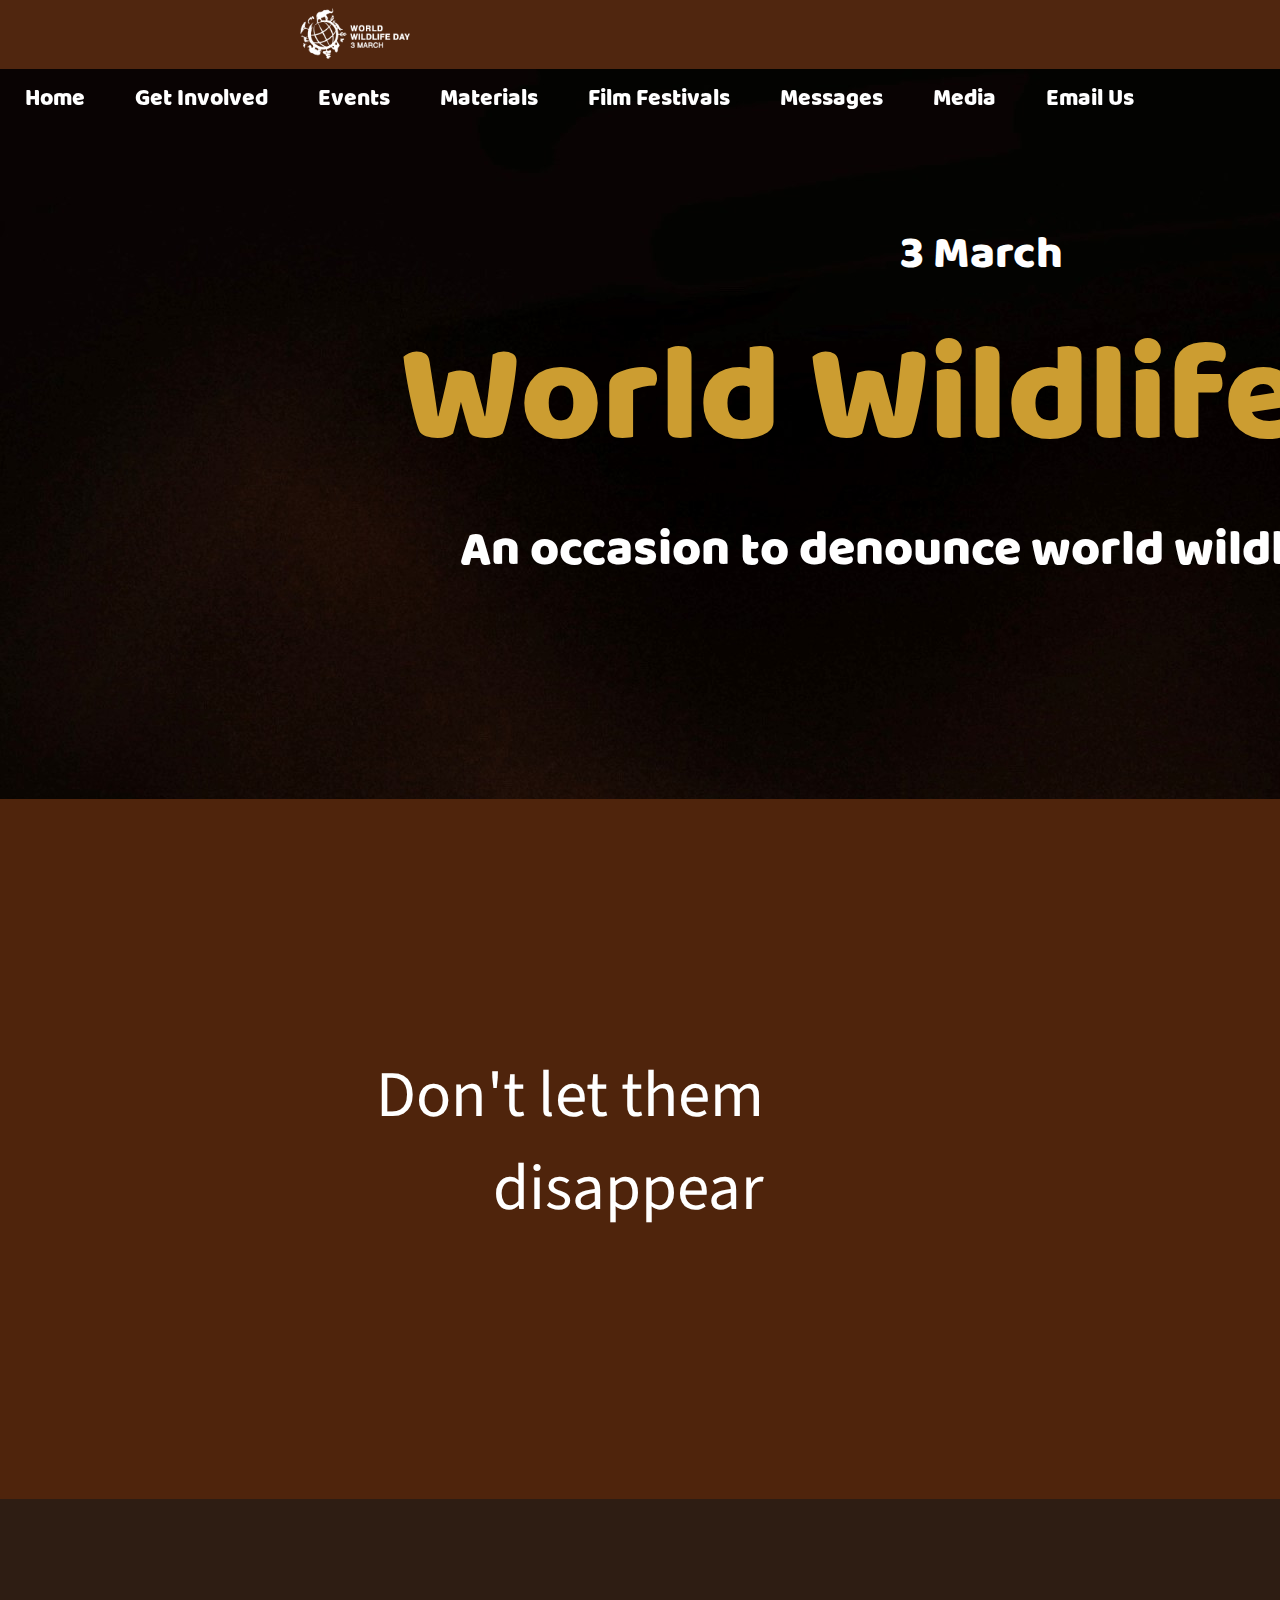
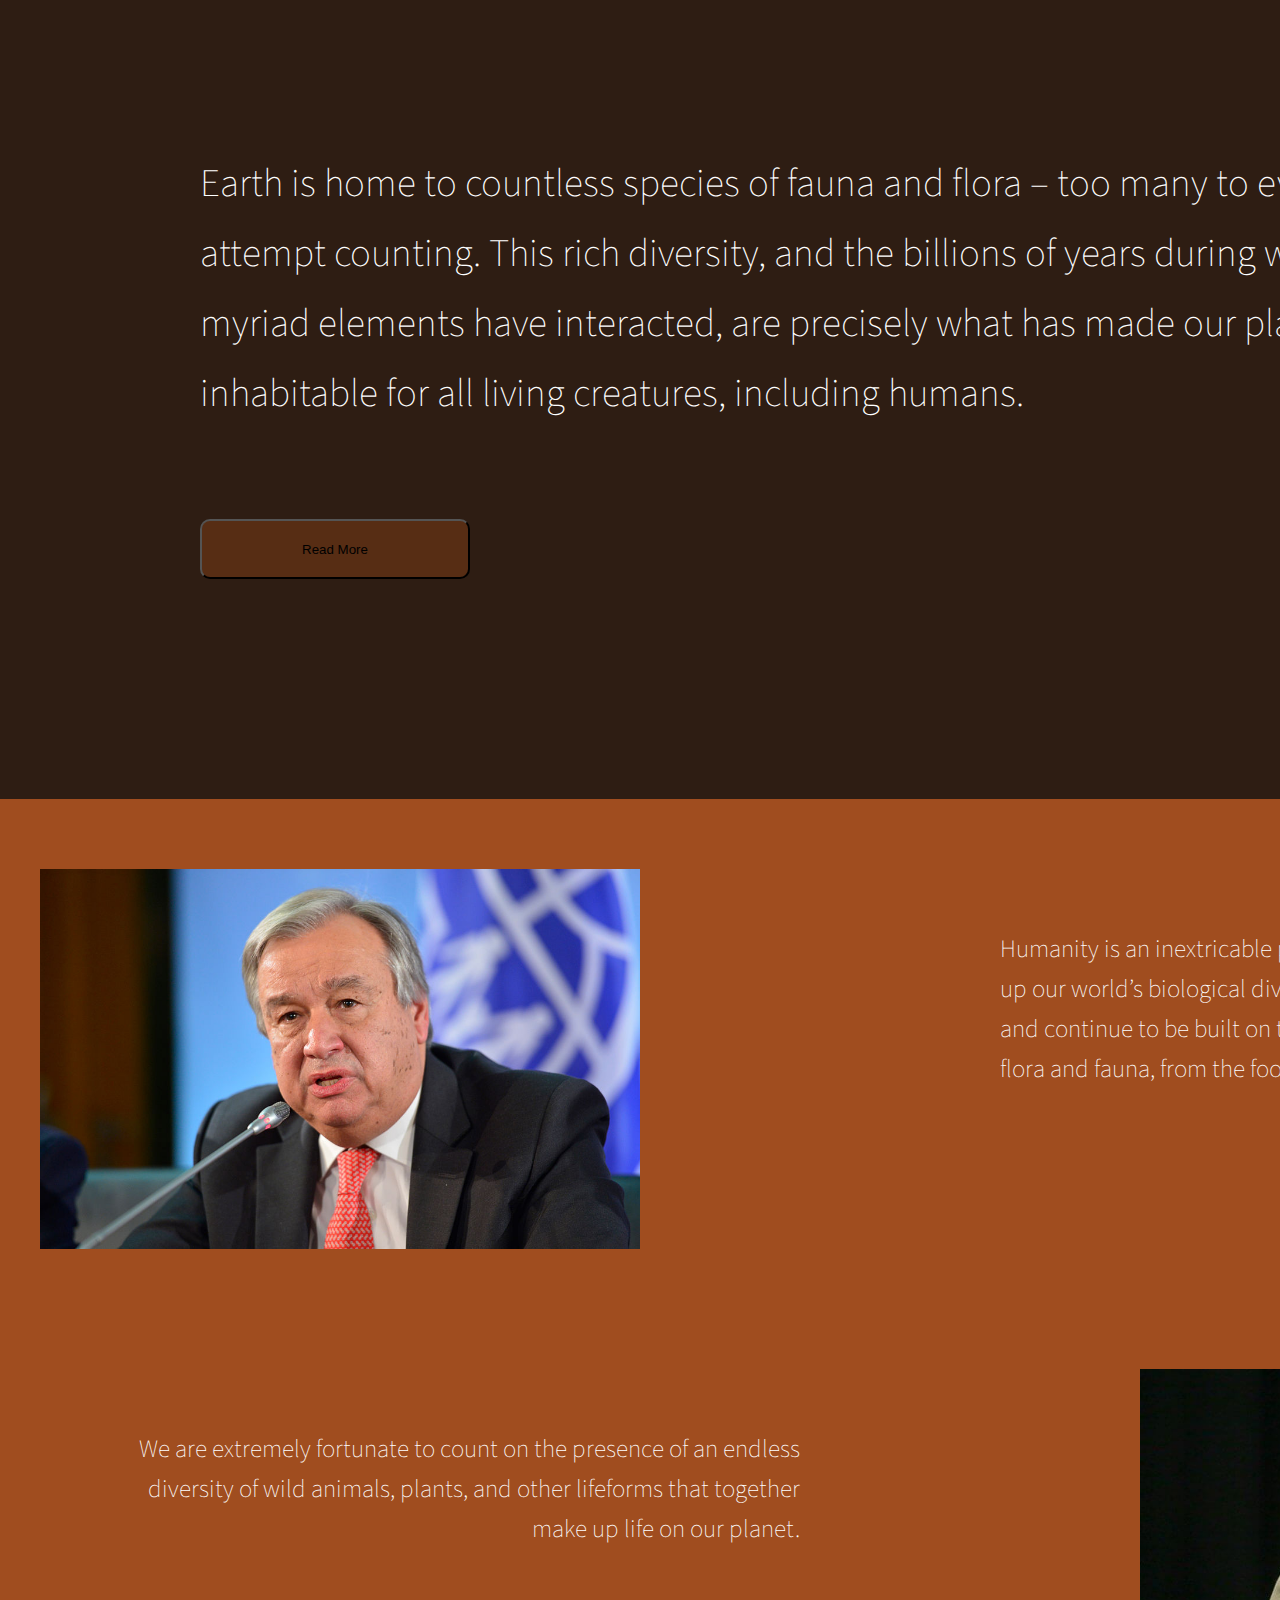
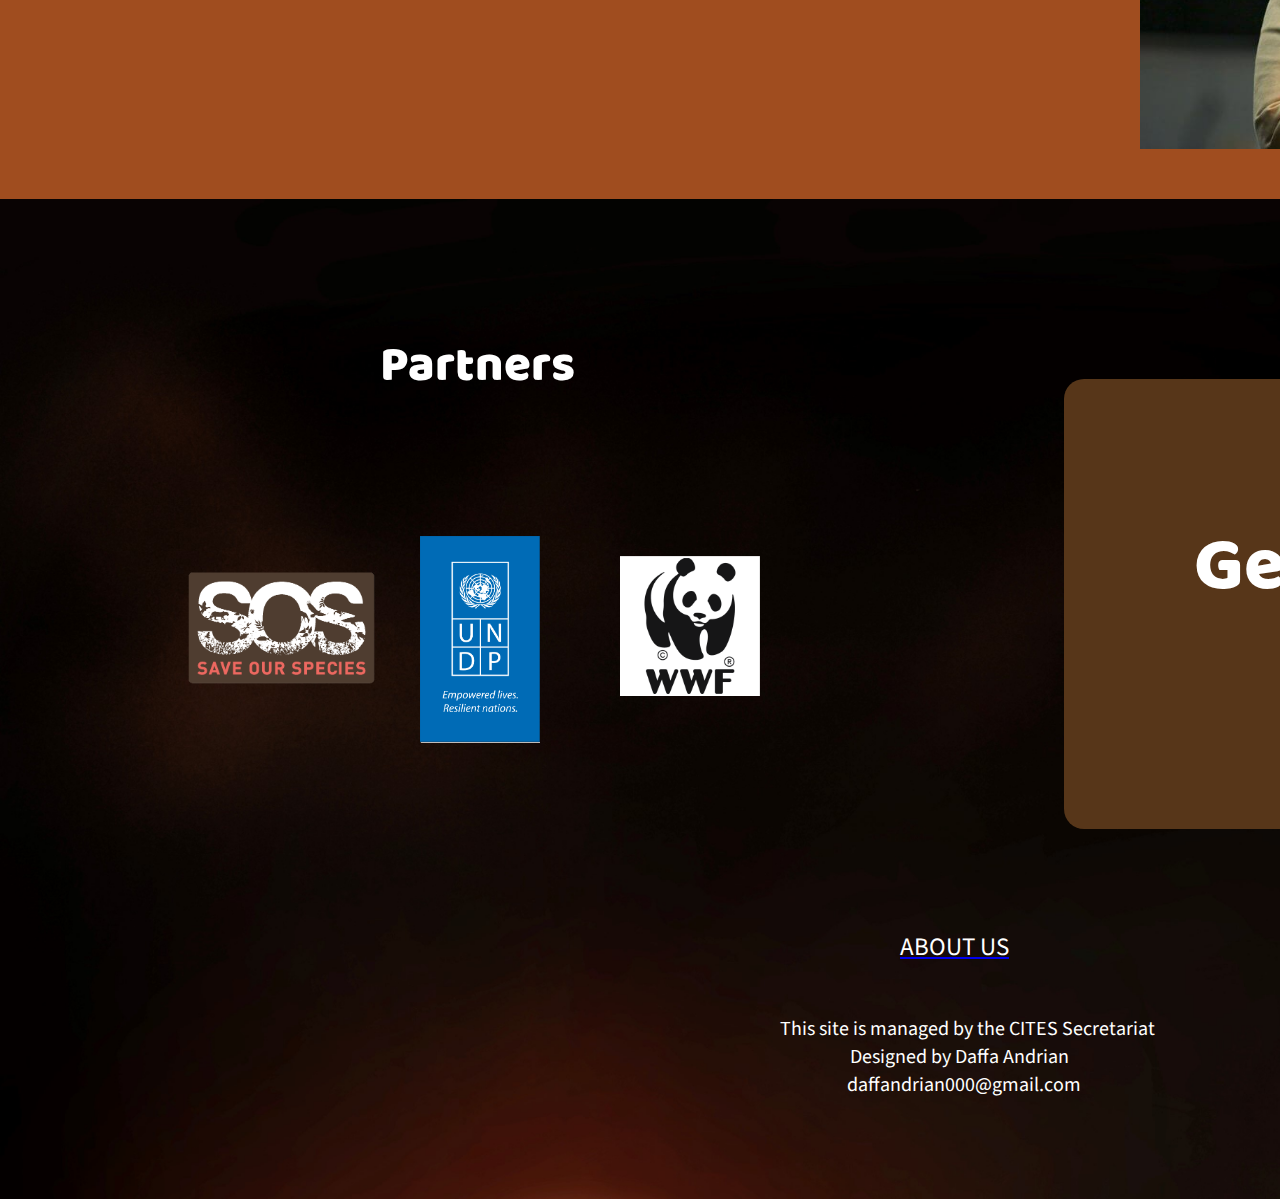
<file: index.html>
<!DOCTYPE html>
<html>
<head>
	<title>UAS Daffa Andrian</title>
		<meta name='viewport' content='width=device-width, initial-scale=1'>
		<link rel="stylesheet" type="text/css" href="assets/global.css">
		<link href="https://fonts.googleapis.com/css2?family=Source+Sans+Pro&display=swap" rel="stylesheet">

</head>
<body>
	<main>
		<div class="logowwdhape">
			<img src="photos/logo-WWD_en_304x140.png" class="logowwdnya">
		</div>
		<button class="tombolhape" onclick="document.getElementById('overlay').classList.add('show')">
		</button>

		<button class="tomboltutup" onclick="document.getElementById('overlay').classList.remove('show')"></button>

		<div class="overlay" id="overlay">
			<a href="index.html"><div class="menufont1">
			Home	
			</div></a>
			<a href="getinvolved.html"><div class="menufont">
			Get Involved	
			</div></a>
			<div class="menufont">
			Events	
			</div>
			<div class="menufont">
			Materials	
			</div>
			<div class="menufont">
			Festivals	
			</div>
			<div class="menufont">
			Messages	
			</div>
			<div class="menufont">
			Media	
			</div>															
		</div>
		<nav>


			<div class="holderlogowwd"><img src="photos/logo-WWD_en_304x140.png"/ class="logowwduy"></div>

			<section style="column-width: 1300px; float: left;" id="menubar">

		</section>

		</nav>
		<section class="awal">
			<div class="bagianatas">
				<h4 class="maret">3 March</h4>
				<h1 class="title">World Wildlife Day</h1>
				<h5 class="subhead">An occasion to denounce world wildlife crime</h5>
			</div>		
		</section>

		<section class="quotes">
			<div class="tengahni">
				<h1 class="quote1">Don't let them disappear</h1>
			</div>
			<div class="kananpoto">
				<img src="photos/ini3.png"/ class="phototengah">
			</div>

		</section>
		<section class="aboutt">
			<p>Earth is home to countless species of fauna and flora – too many to even attempt counting. This rich diversity, and the billions of years during which its myriad elements have interacted, are precisely what has made our planet inhabitable for all living creatures, including humans.</p>

			<a href="about.html">
				<button class="button">
				Read More
			</button></a>
			
		</section>
		<section class="maleceo">
			<div class="divmale">
				<img src="photos/bosscowok.jpg" class="gambarom">

				
			</div>
			<div class="tulisancowok">
				<p class="cowokkanan">Humanity is an inextricable part of the rich tapestry of life that makes up our world’s biological diversity. All human civilizations have been and continue to be built on the use of wild and cultivated species of flora and fauna, from the food we eat to the air we breathe.
				</p>				
			</div>
			
		</section>
		<section class="femaleceo">

			<div class="tulisancewek">
				<p class="cewekkiri">We are extremely fortunate to count on the presence of an endless diversity of wild animals, plants, and other lifeforms that together make up life on our planet.
				</p>				
			</div>

			<div class="divfemale">
				<img src="photos/bosscewek.jpg" class="gambartante">

			</div>
			
		</section>

		<section class="bawahhome">
			<div class="partner">
				<div class="partnars">
					<h3 class="kawan">Partners</h3>
				</div>
				<div class="logos1">
					<img src="photos/sos.png" class="logoss1">
				</div>
				<div class="logos">
					<img src="photos/undp.png" class="logoss">
				</div>
				<div class="logos">
					<img src="photos/wwf.png" class="logosss">
				</div>

			</div>
			<div class="kananbawah">
				<div class="framecoklat"><h3 class="ikut">Get Involved!</h3>
				</div>

				<a href="getinvolved.html"><button class="tombolikut">Click here</button></a>

			</div>
			<footer class="ending">
				<div class="bawah1"><a href="about.html"><p style="color: white;">ABOUT US</p></a></div>
				<div class="bawah2"><a>This site is managed by the CITES Secretariat</a></div> 
				<a class="bawah3">Designed by Daffa Andrian</a>
				<a class="bawah4">daffandrian000@gmail.com</a>
			</footer>
			
		</section>		
	</main>
</body>
</html>









<script class="hello">
    var menus = [
        "<a href='index.html'>Home</a>",
        "<a href='getinvolved.html'>Get Involved</a>",
        "Events",
        "Materials",
        "Film Festivals",
        "Messages",
        "Media",
        "Email Us"
    ]

    var allMenusAsOne = ""

    for (var index = 0; index < menus.length; index++) {

        allMenusAsOne += "<h2 class='text'>" + menus[index] + "</h2>"
    } 

    document.getElementById("menubar").innerHTML = allMenusAsOne
</script>
</file>
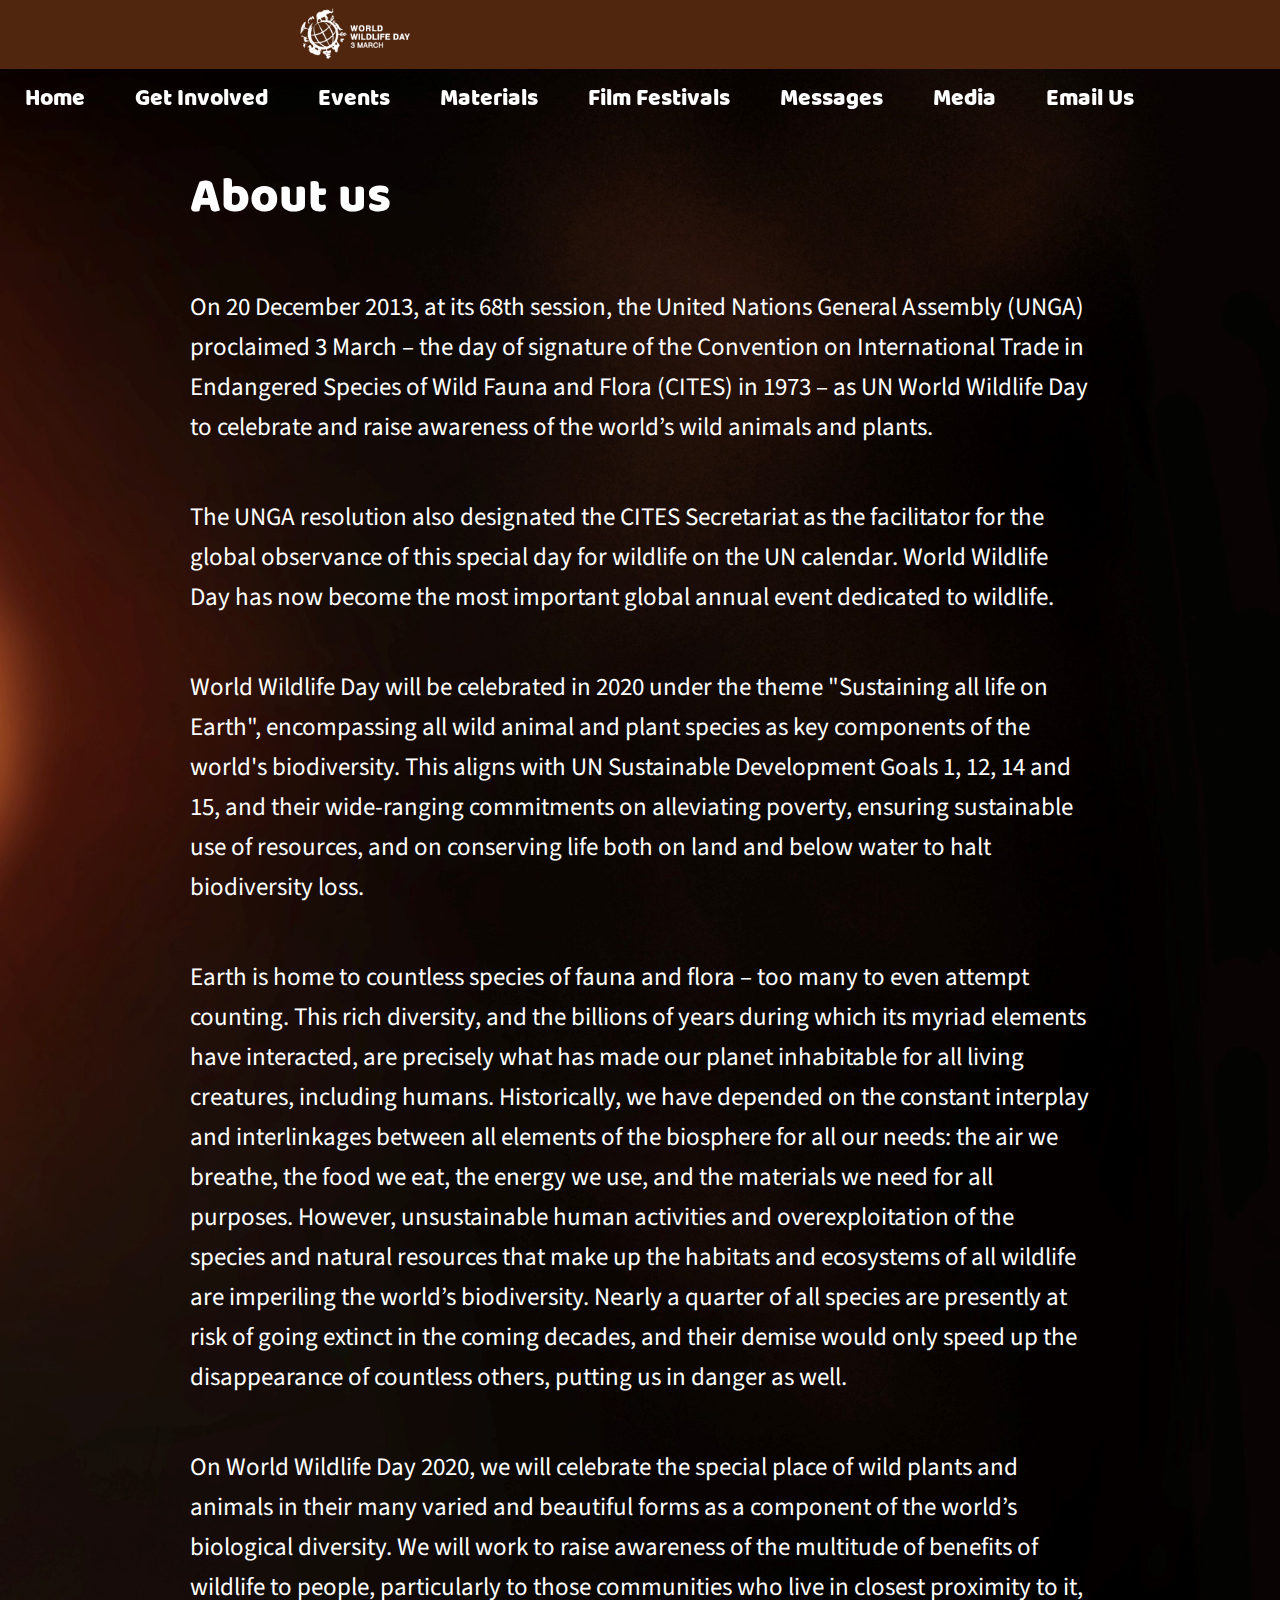
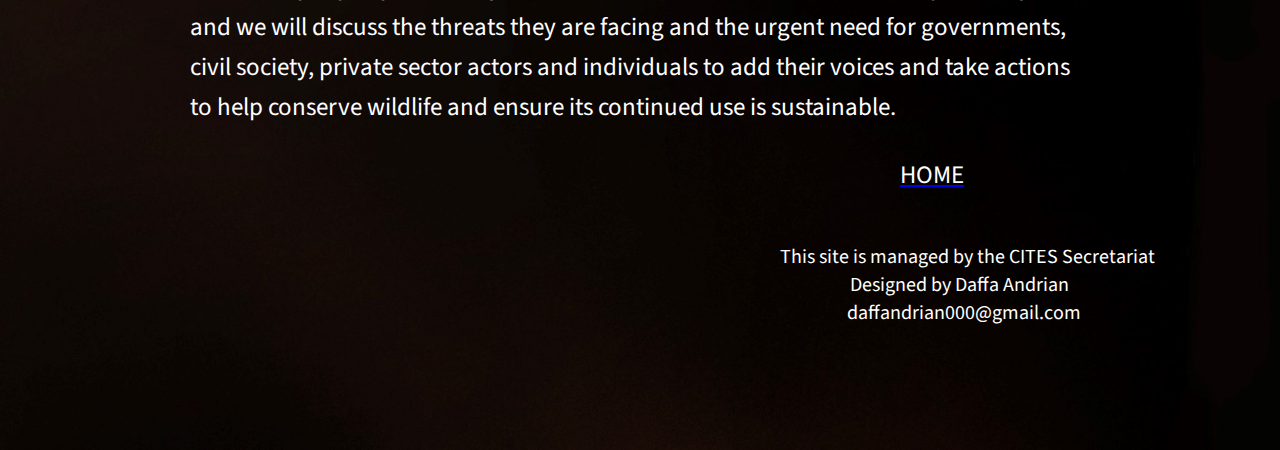
<file: about.html>
<!DOCTYPE html>
<html>
<head>
	<title>About UAS</title>
		<meta name='viewport' content='width=device-width, initial-scale=1'>
		<link rel="stylesheet" type="text/css" href="assets/global.css">
		<link href="https://fonts.googleapis.com/css2?family=Source+Sans+Pro&display=swap" rel="stylesheet">	
</head>
<body>
		<div class="logowwdhape">
			<img src="photos/logo-WWD_en_304x140.png" class="logowwdnya">
		</div>
		<button class="tombolhape" onclick="document.getElementById('overlay').classList.add('show')">
		</button>
		
		<button class="tomboltutup" onclick="document.getElementById('overlay').classList.remove('show')"></button>

		<div class="overlay" id="overlay">
			<a href="index.html"><div class="menufont1">
			Home	
			</div></a>
			<a href="getinvolved.html"><div class="menufont">
			Get Involved	
			</div></a>
			<div class="menufont">
			Events	
			</div>
			<div class="menufont">
			Materials	
			</div>
			<div class="menufont">
			Festivals	
			</div>
			<div class="menufont">
			Messages	
			</div>
			<div class="menufont">
			Media	
			</div>															
		</div>

		<nav>
			<div class="holderlogowwd"><img src="photos/logo-WWD_en_304x140.png"/ class="logowwduy"></div>

			<section id="menubar">

			</section>

		</nav>

	<section class="aboutbesar">
		<div class="tengahnyaabout">
			<div class="kotakjudulnya">
				<h1 class="judulnya">About us</h1>
				<p class="textkanan1">On 20 December 2013, at its 68th session, the United Nations General Assembly (UNGA) proclaimed 3 March – the day of signature of the Convention on International Trade in Endangered Species of Wild Fauna and Flora (CITES) in 1973 – as UN World Wildlife Day to celebrate and raise awareness of the world’s wild animals and plants.
				</p>
				<p class="textkanan1">The UNGA resolution also designated the CITES Secretariat as the facilitator for the global observance of this special day for wildlife on the UN calendar. World Wildlife Day has now become the most important global annual event dedicated to wildlife.
				</p>
				<p class="textkanan1">World Wildlife Day will be celebrated in 2020 under the theme "Sustaining all life on Earth", encompassing all wild animal and plant species as key components of the world's biodiversity. This aligns with UN Sustainable Development Goals 1, 12, 14 and 15, and their wide-ranging commitments on alleviating poverty, ensuring sustainable use of resources, and on conserving life both on land and below water to halt biodiversity loss.
				</p>
				<p class="textkanan1">Earth is home to countless species of fauna and flora – too many to even attempt counting. This rich diversity, and the billions of years during which its myriad elements have interacted, are precisely what has made our planet inhabitable for all living creatures, including humans. Historically, we have depended on the constant interplay and interlinkages between all elements of the biosphere for all our needs: the air we breathe, the food we eat, the energy we use, and the materials we need for all purposes. However, unsustainable human activities and overexploitation of the species and natural resources that make up the habitats and ecosystems of all wildlife are imperiling the world’s biodiversity. Nearly a quarter of all species are presently at risk of going extinct in the coming decades, and their demise would only speed up the disappearance of countless others, putting us in danger as well.
				</p>
				<p class="textkanan1">On World Wildlife Day 2020, we will celebrate the special place of wild plants and animals in their many varied and beautiful forms as a component of the world’s biological diversity. We will work to raise awareness of the multitude of benefits of wildlife to people, particularly to those communities who live in closest proximity to it, and we will discuss the threats they are facing and the urgent need for governments, civil society, private sector actors and individuals to add their voices and take actions to help conserve wildlife and ensure its continued use is sustainable.</p>
			</div>
		</div>
			<footer class="ending">
				<div class="bawah1"><a href="index.html"><p style="color: white;">HOME</p></a></div>
				<div class="bawah2"><a>This site is managed by the CITES Secretariat</a></div> 
				<a class="bawah3">Designed by Daffa Andrian</a>
				<a class="bawah4">daffandrian000@gmail.com</a>

			</footer>		
	</section>

</body>
</html>

<script>
	    var menus = [
        "<a href='index.html'>Home</a>",
        "<a href='getinvolved.html'>Get Involved</a>",
        "Events",
        "Materials",
        "Film Festivals",
        "Messages",
        "Media",
        "Email Us"
    ]

    var allMenusAsOne = ""

    for (var index = 0; index < menus.length; index++) {

        allMenusAsOne += "<h2 class='boris'>" + menus[index] + "</h2>"
    } 

    document.getElementById("menubar").innerHTML = allMenusAsOne
</script>
</file>
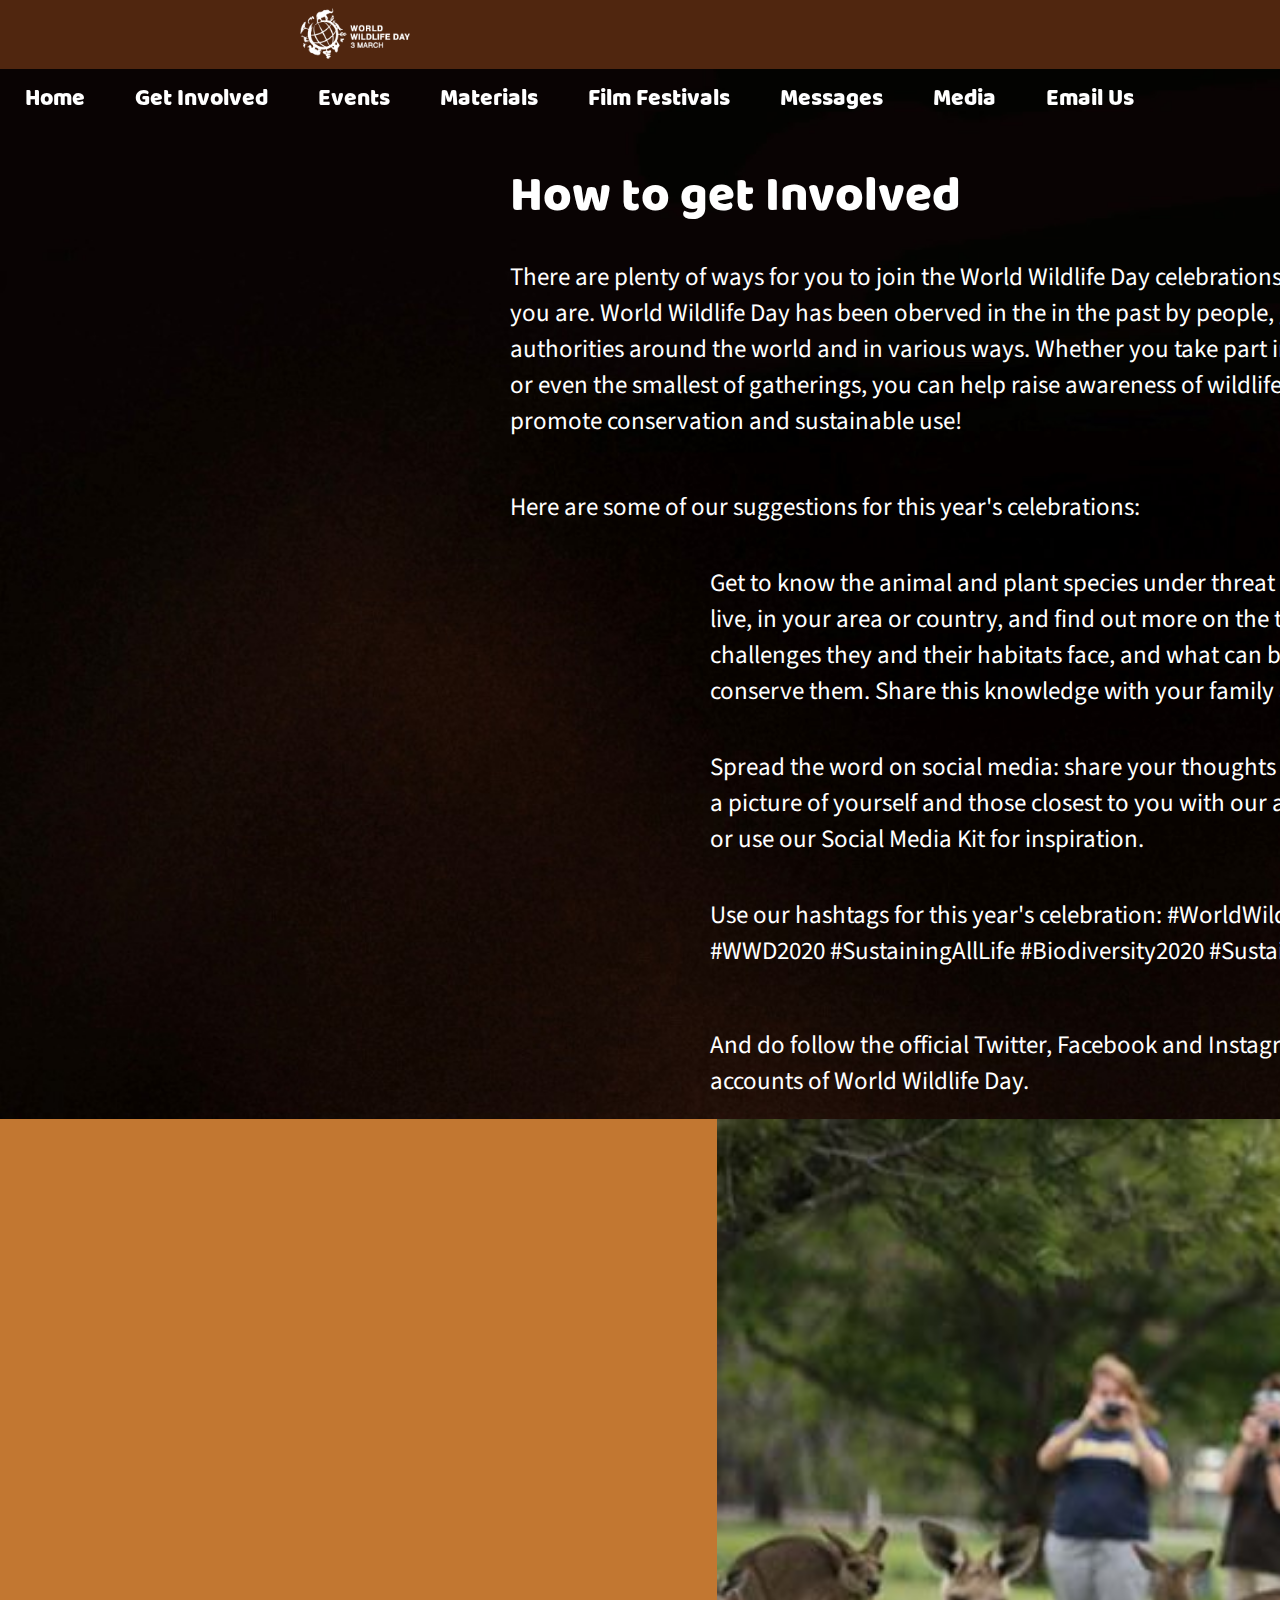
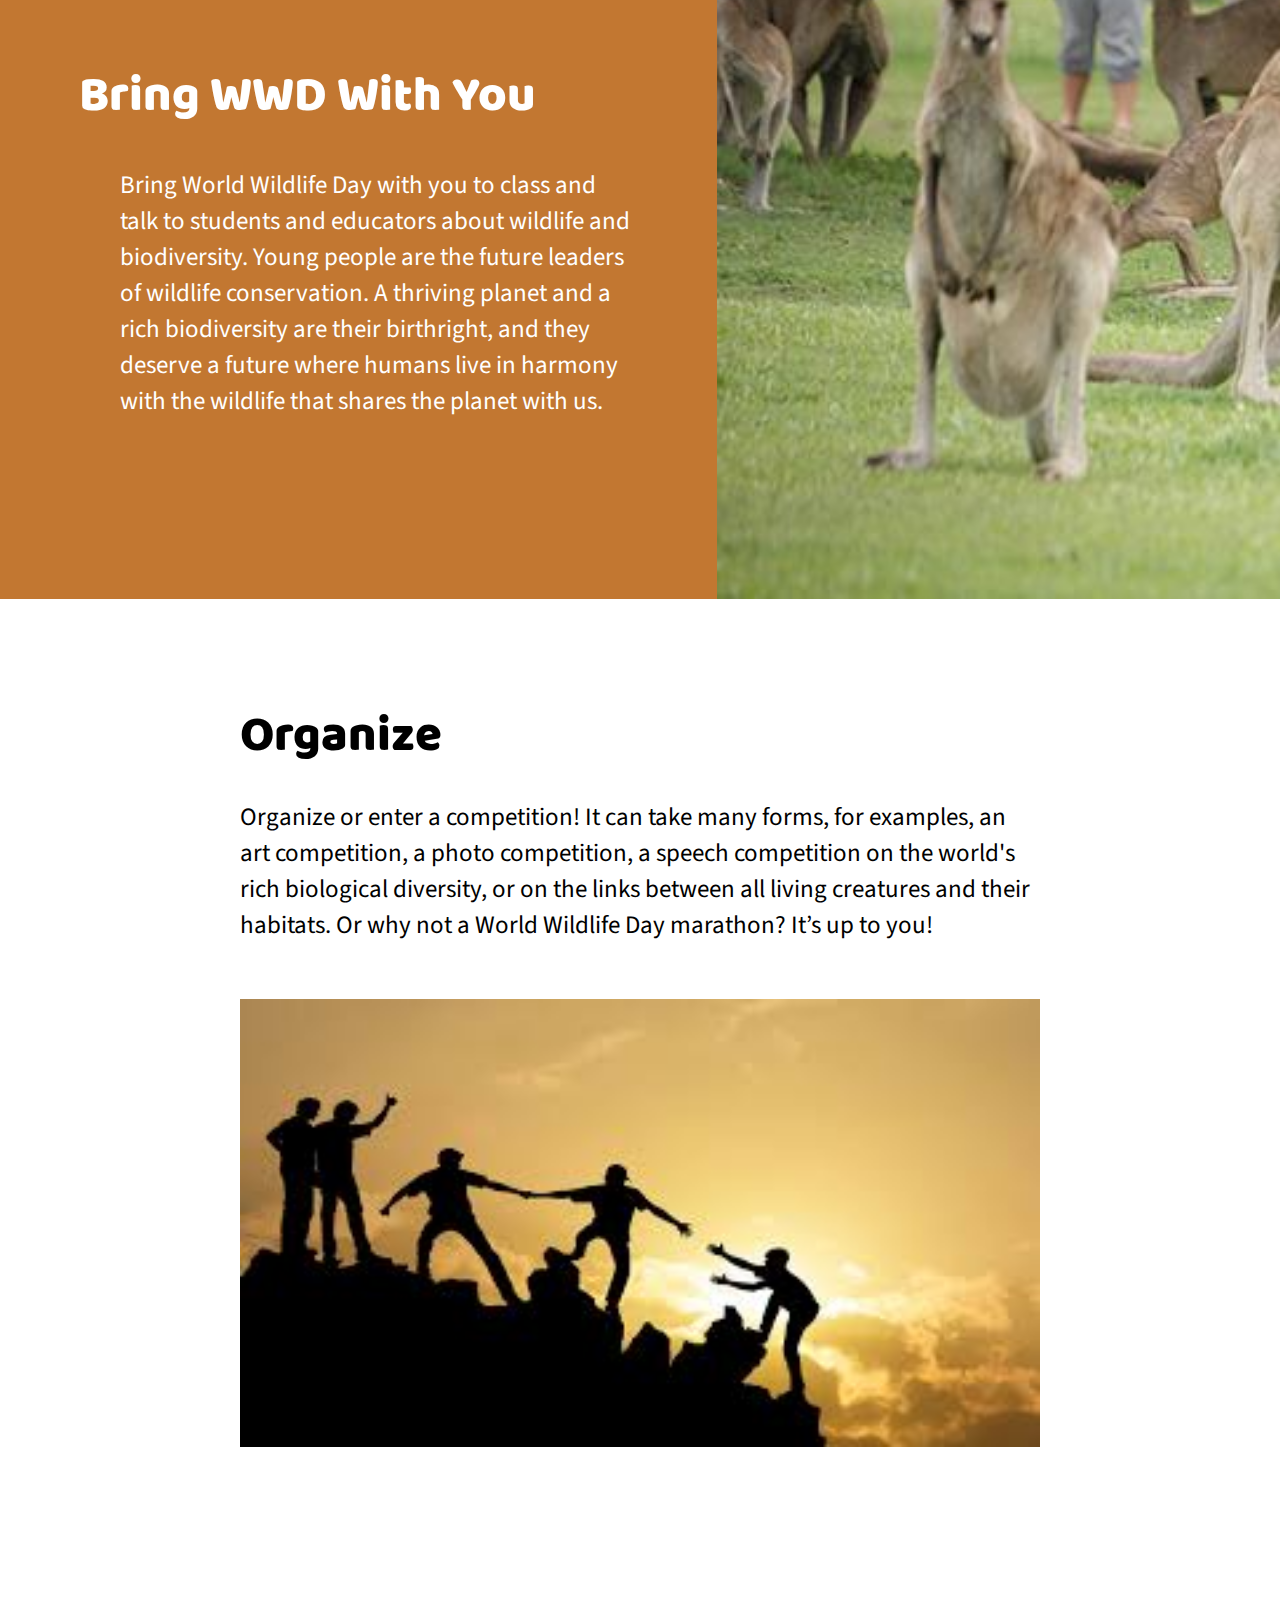
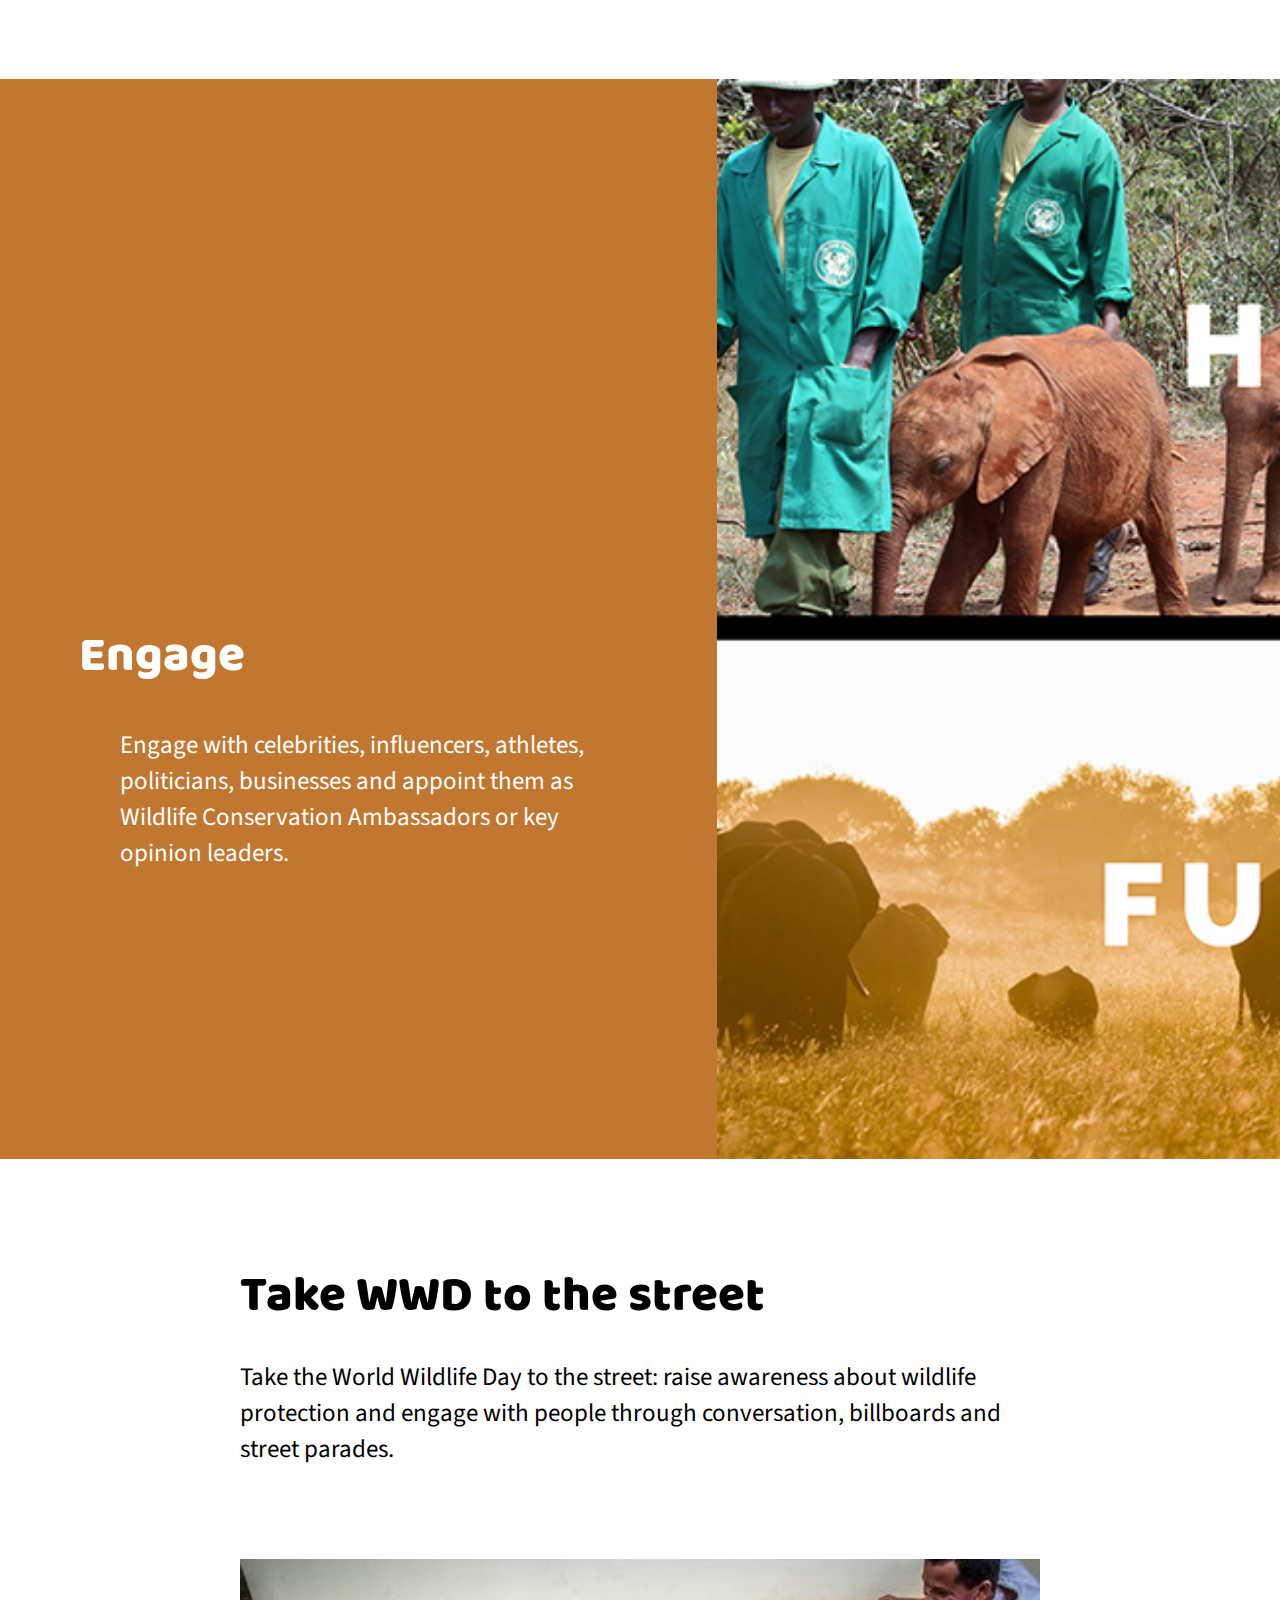
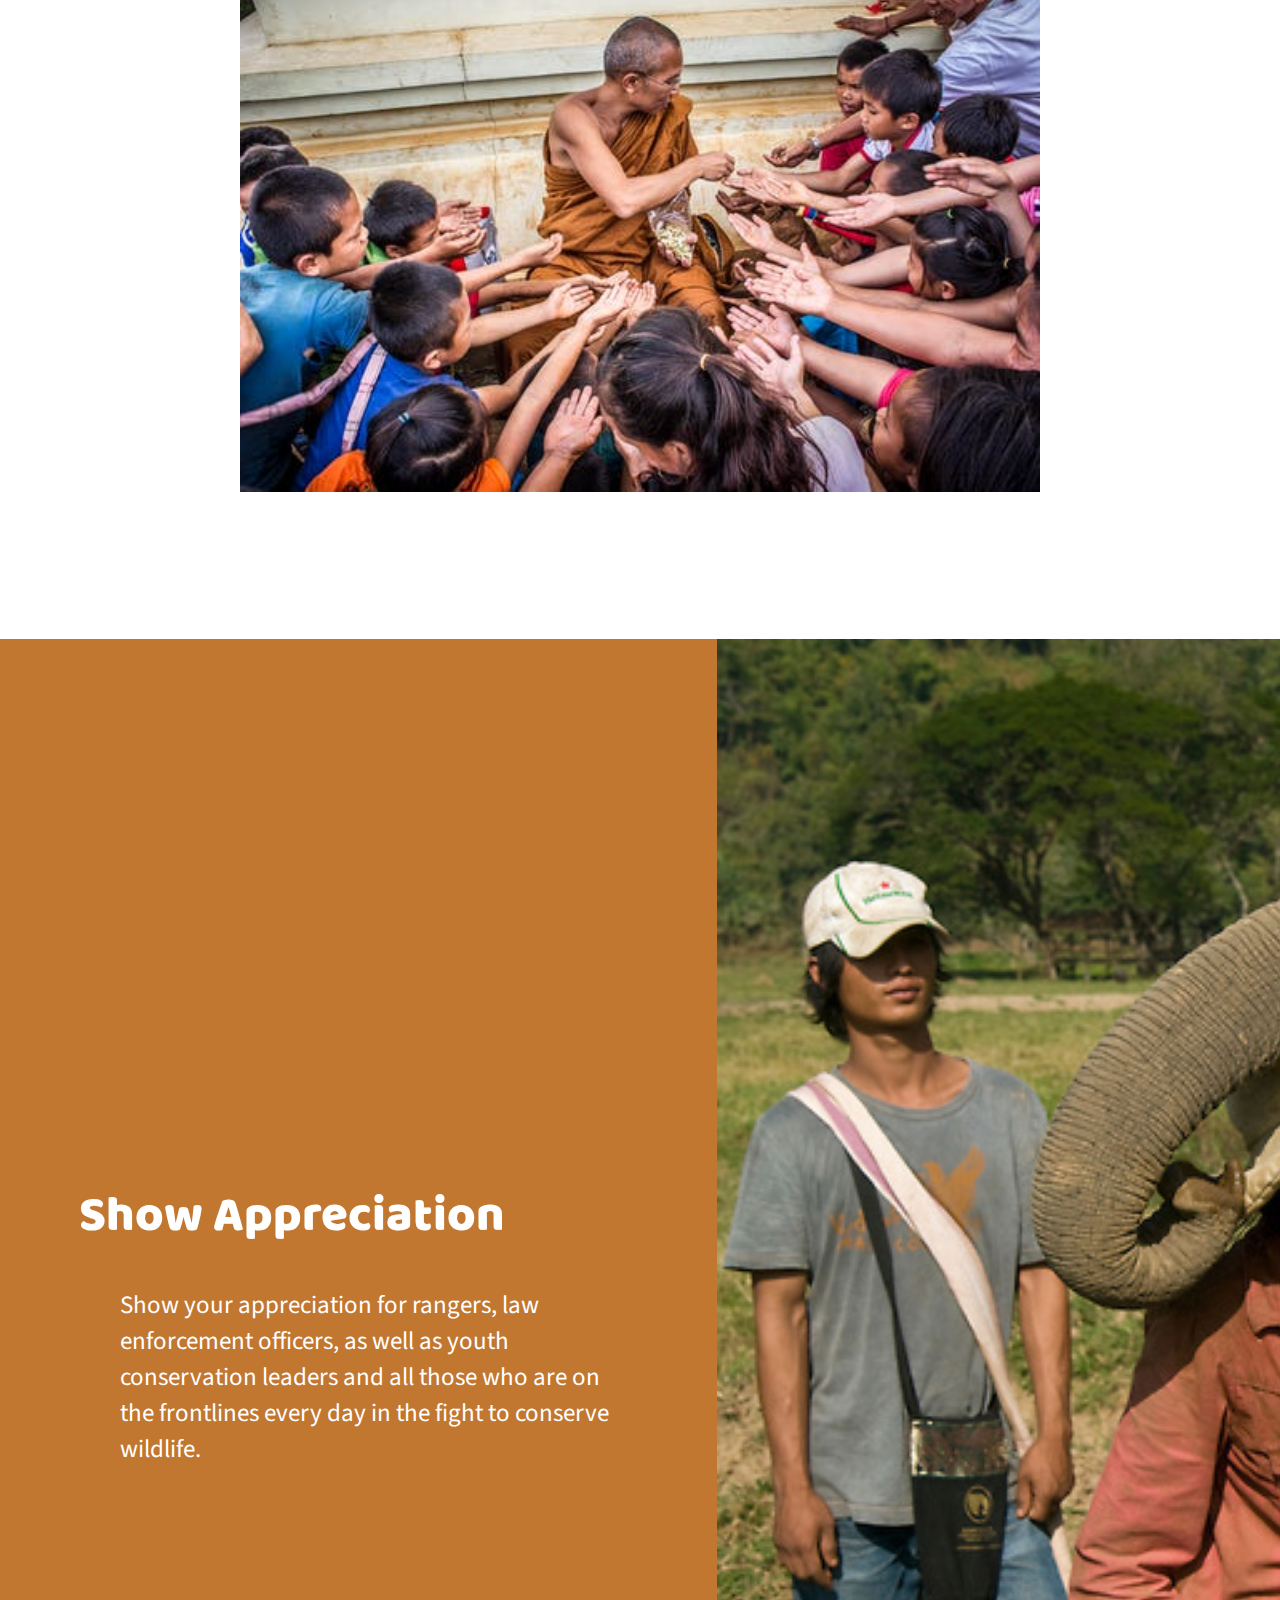
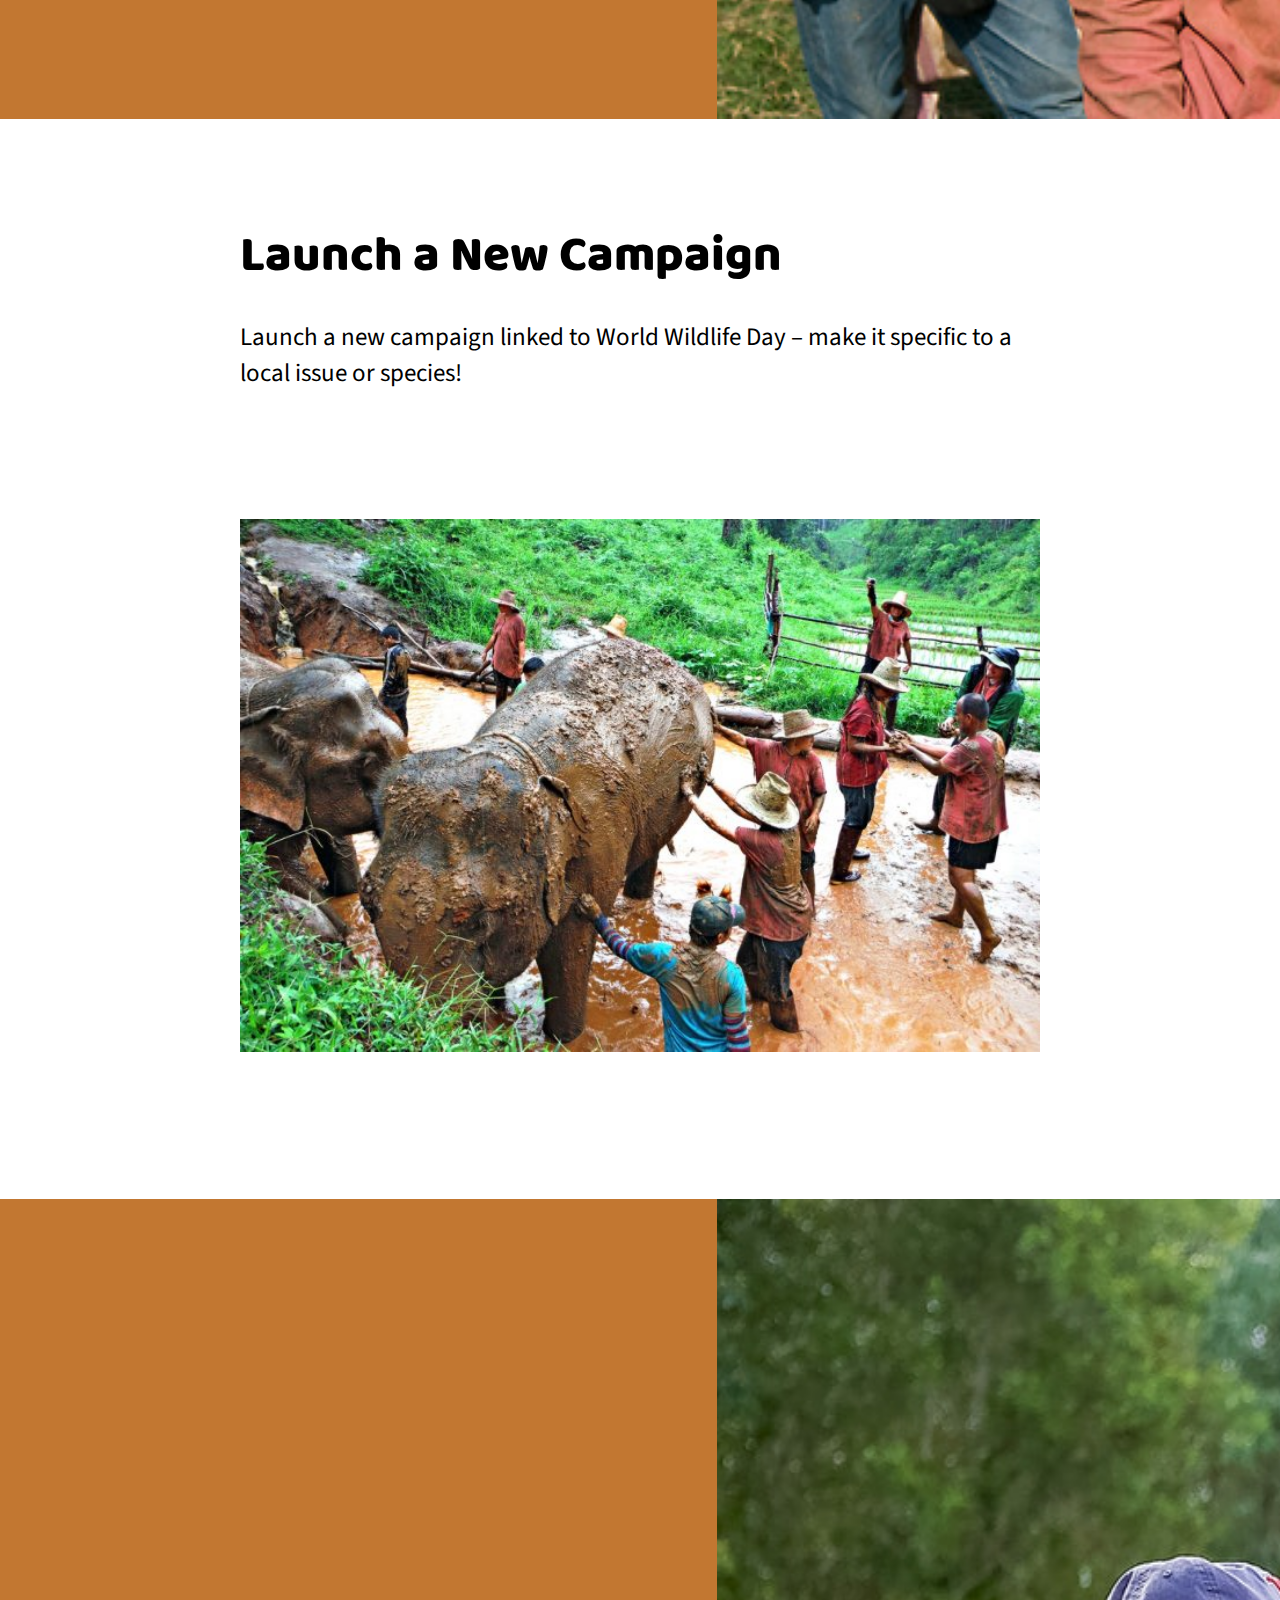
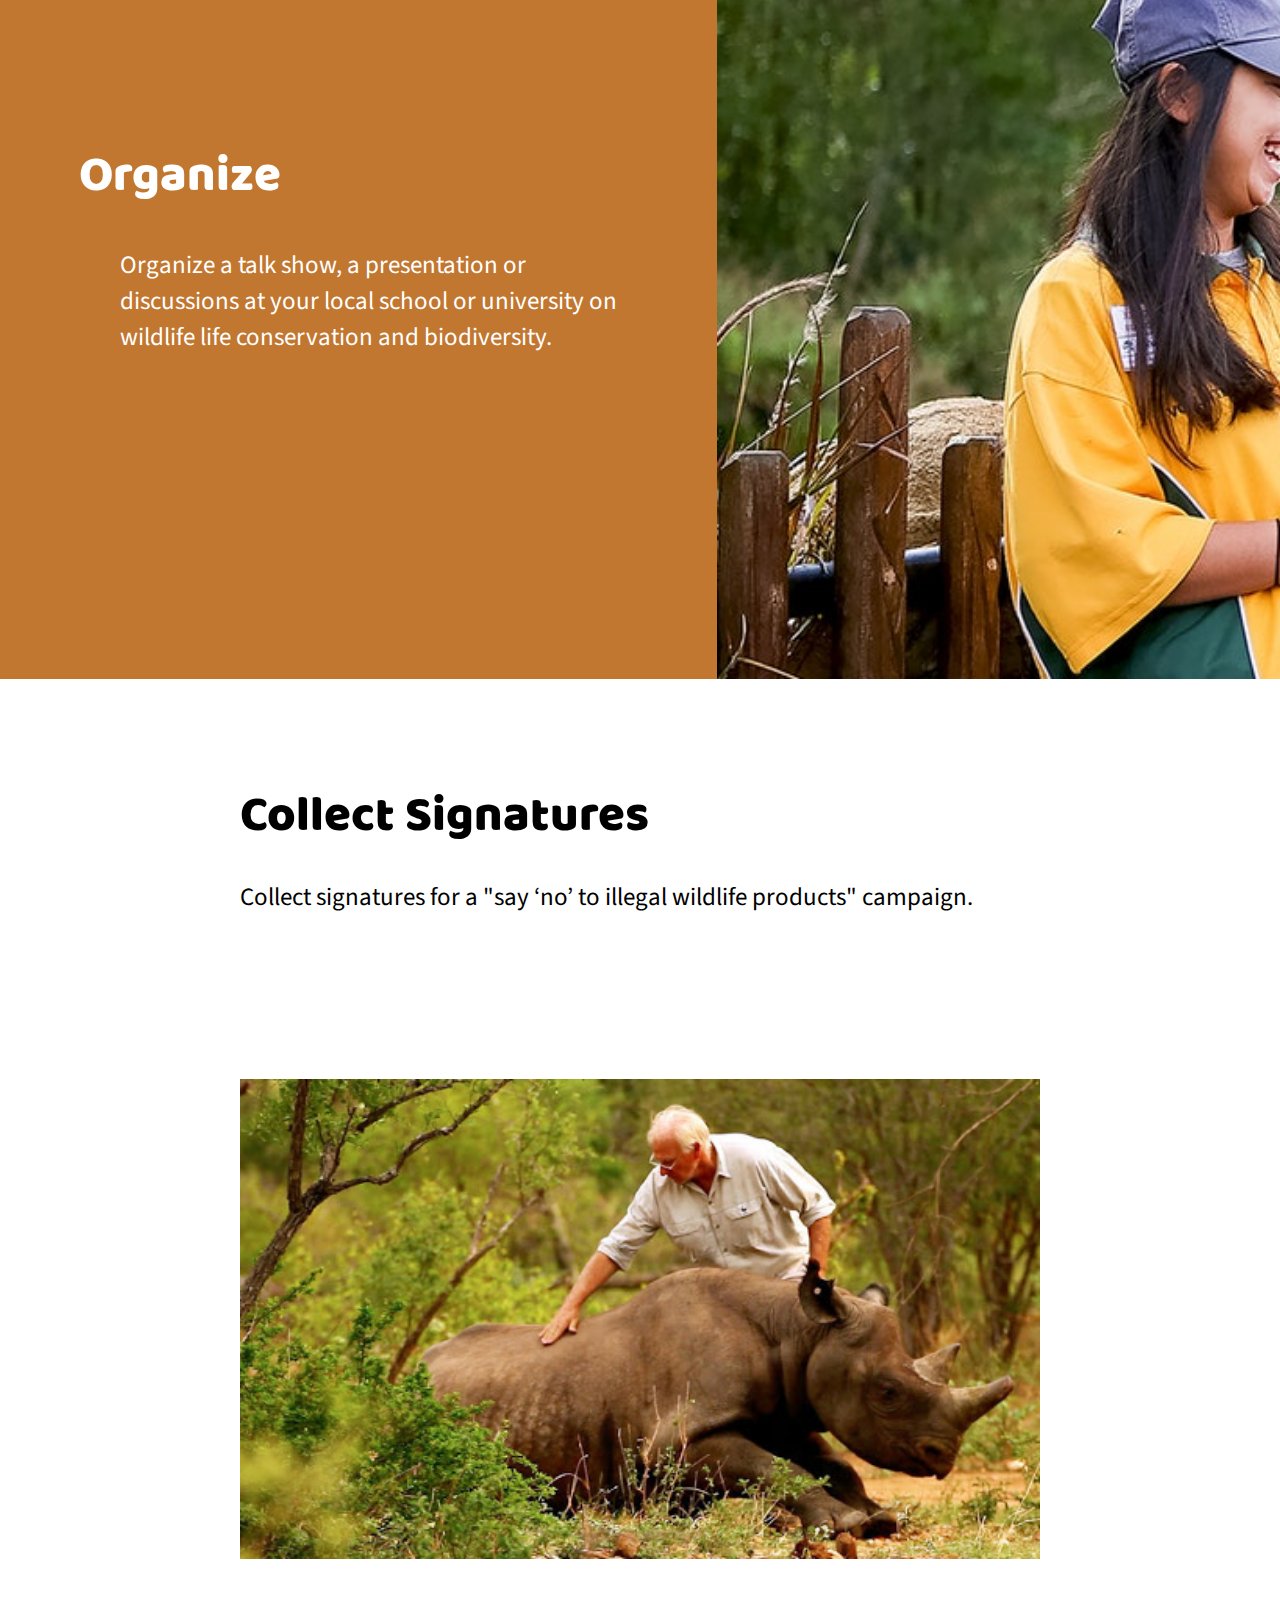
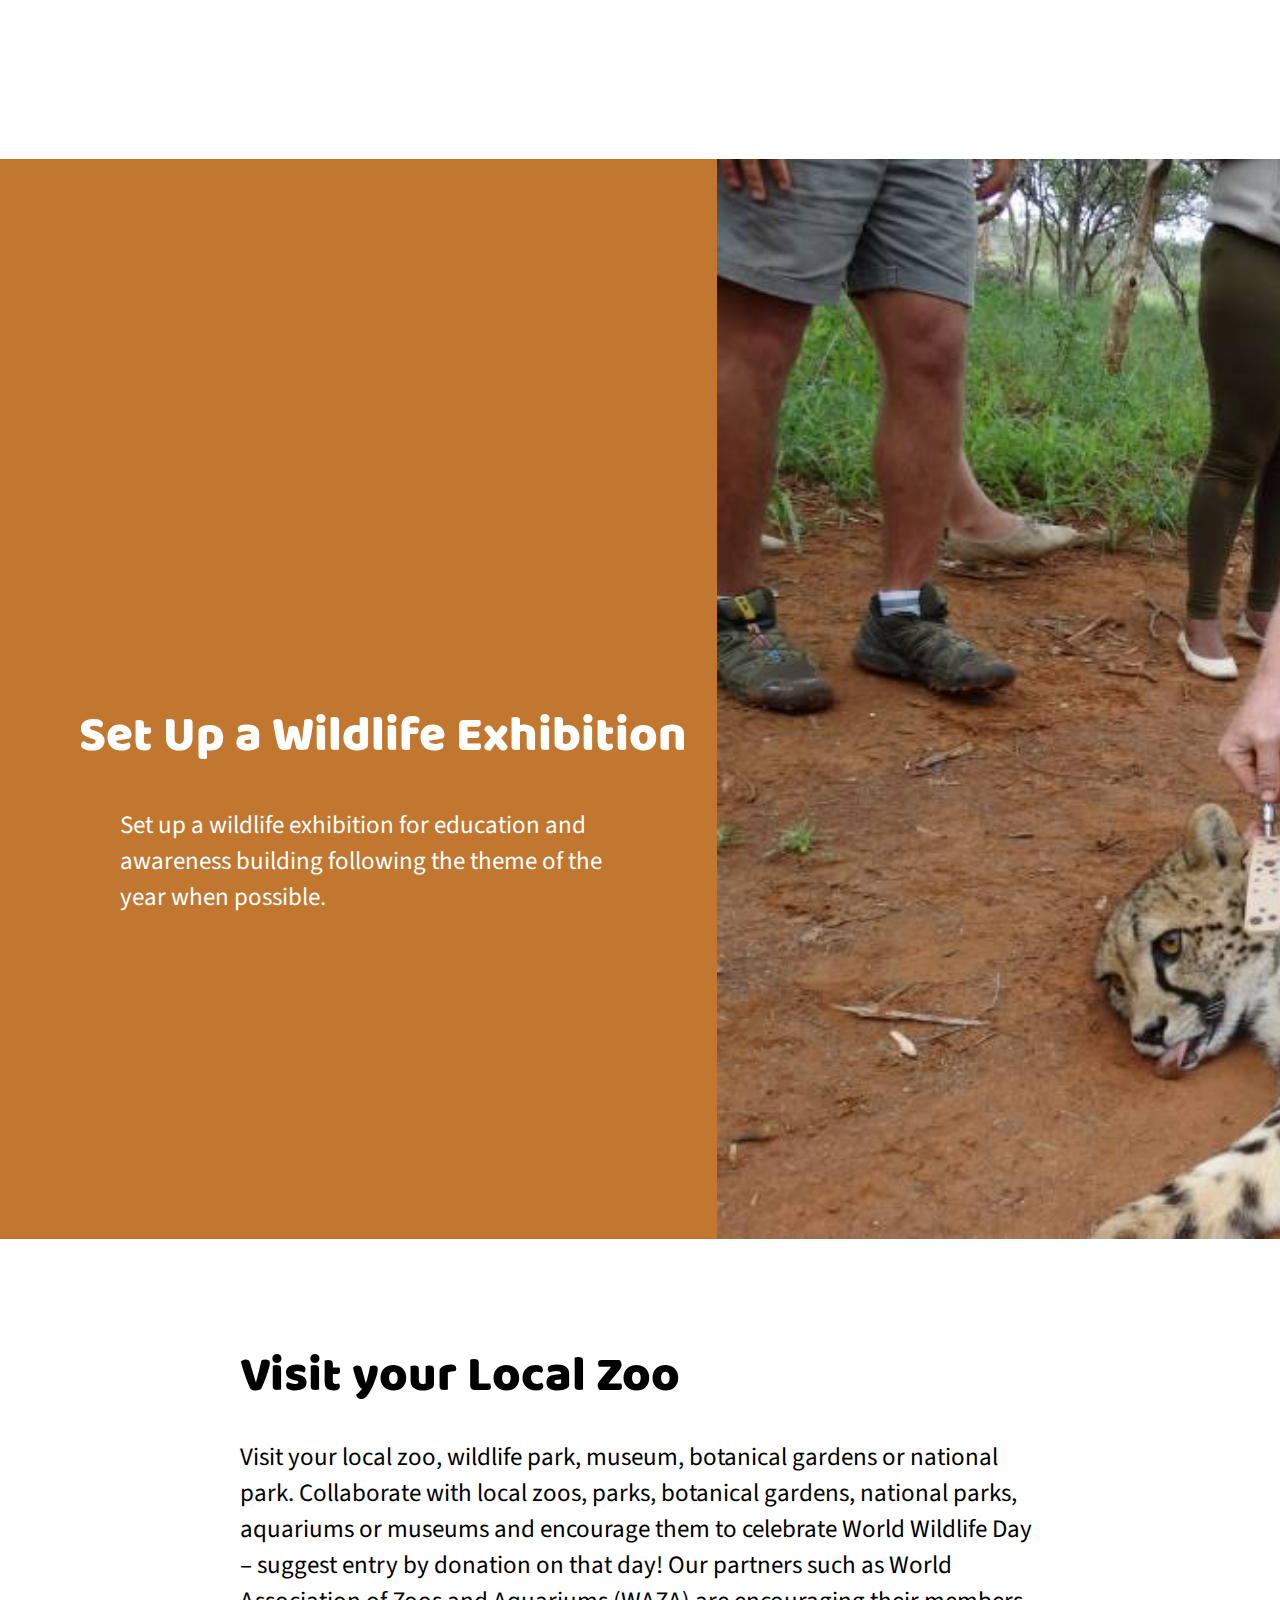
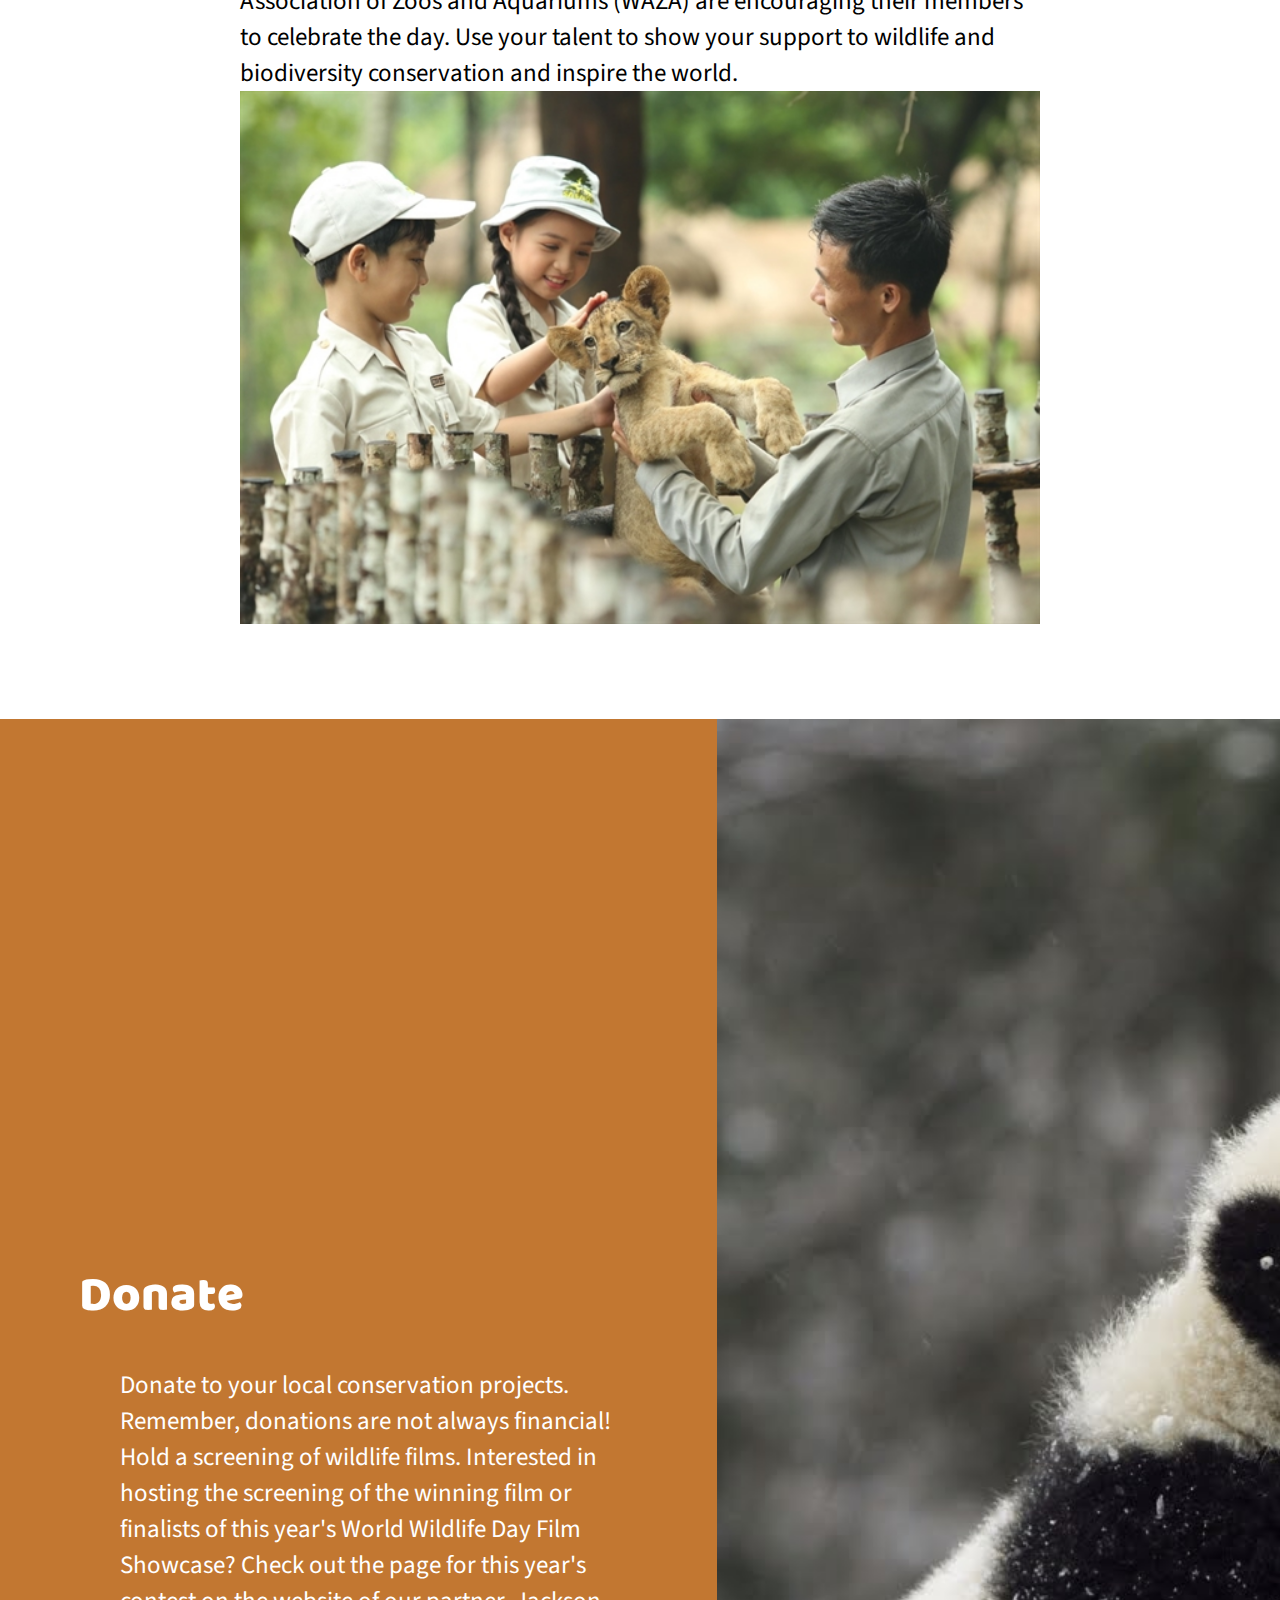
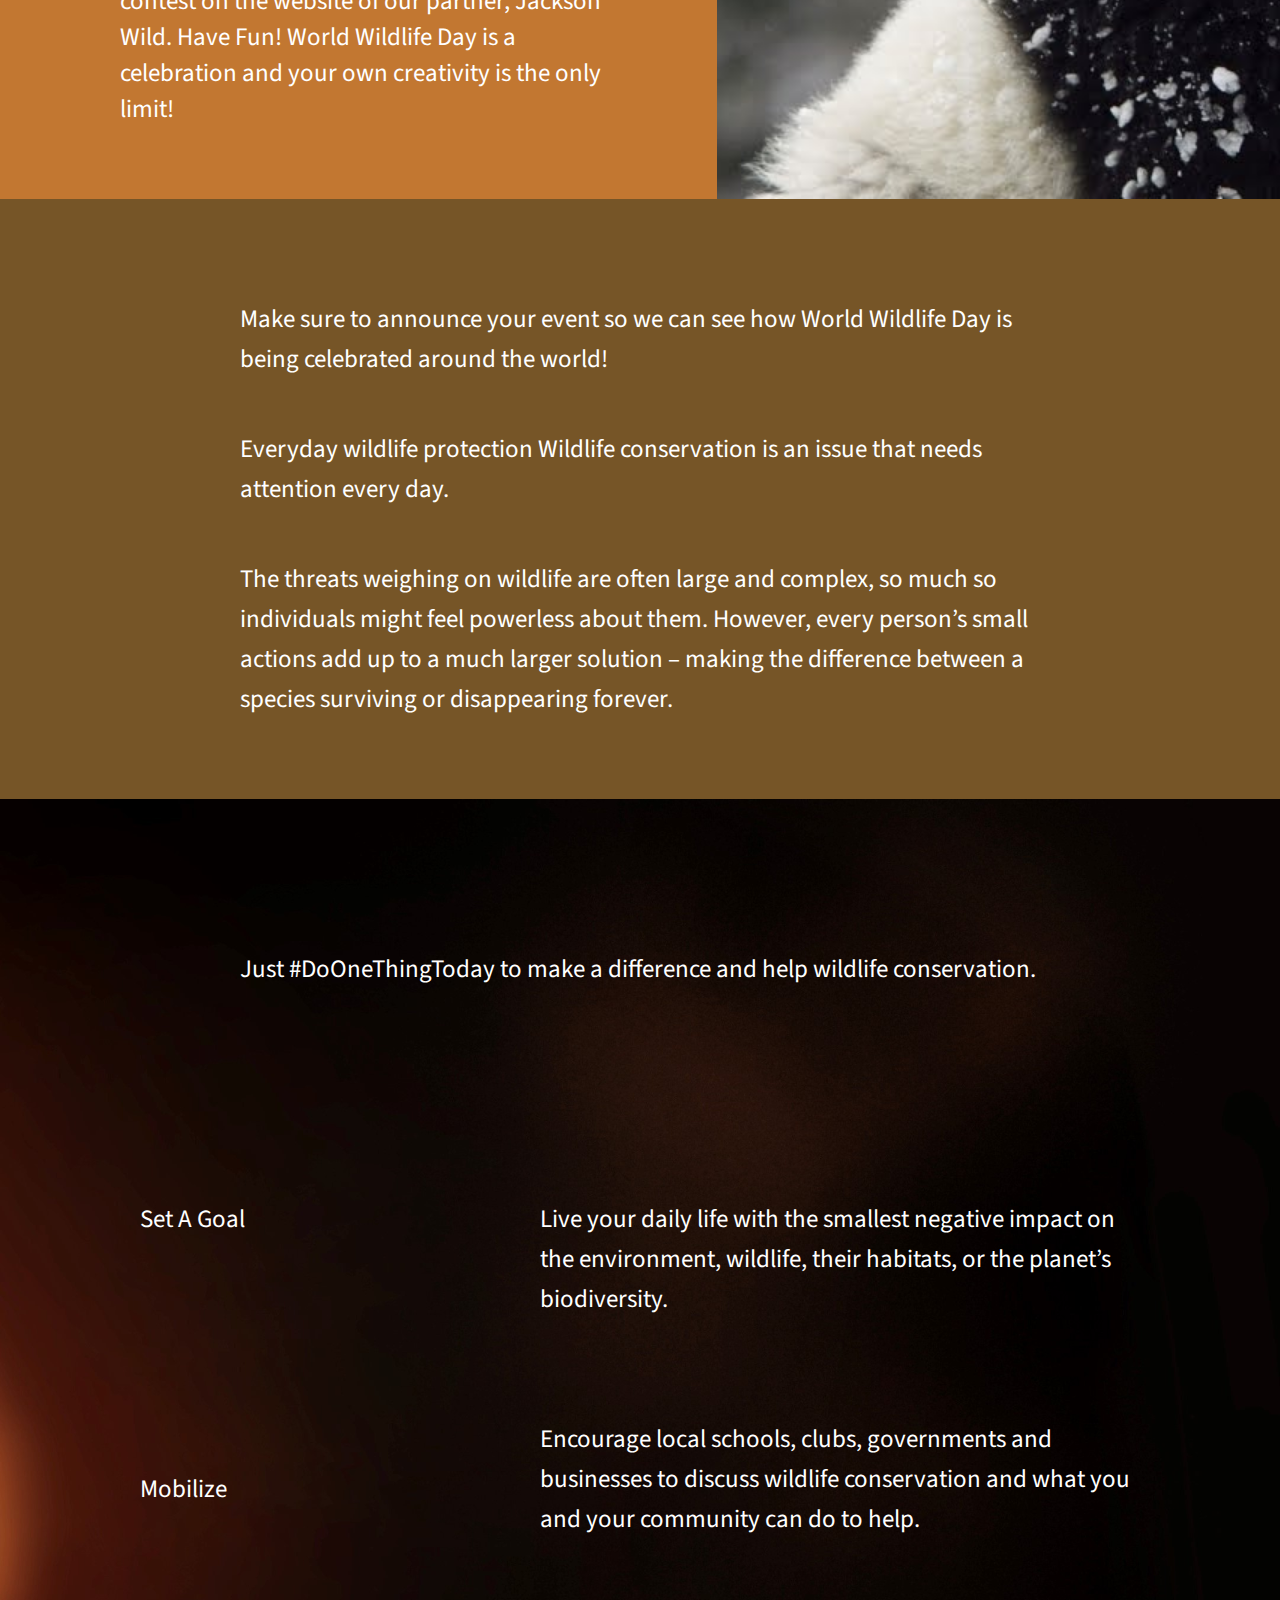
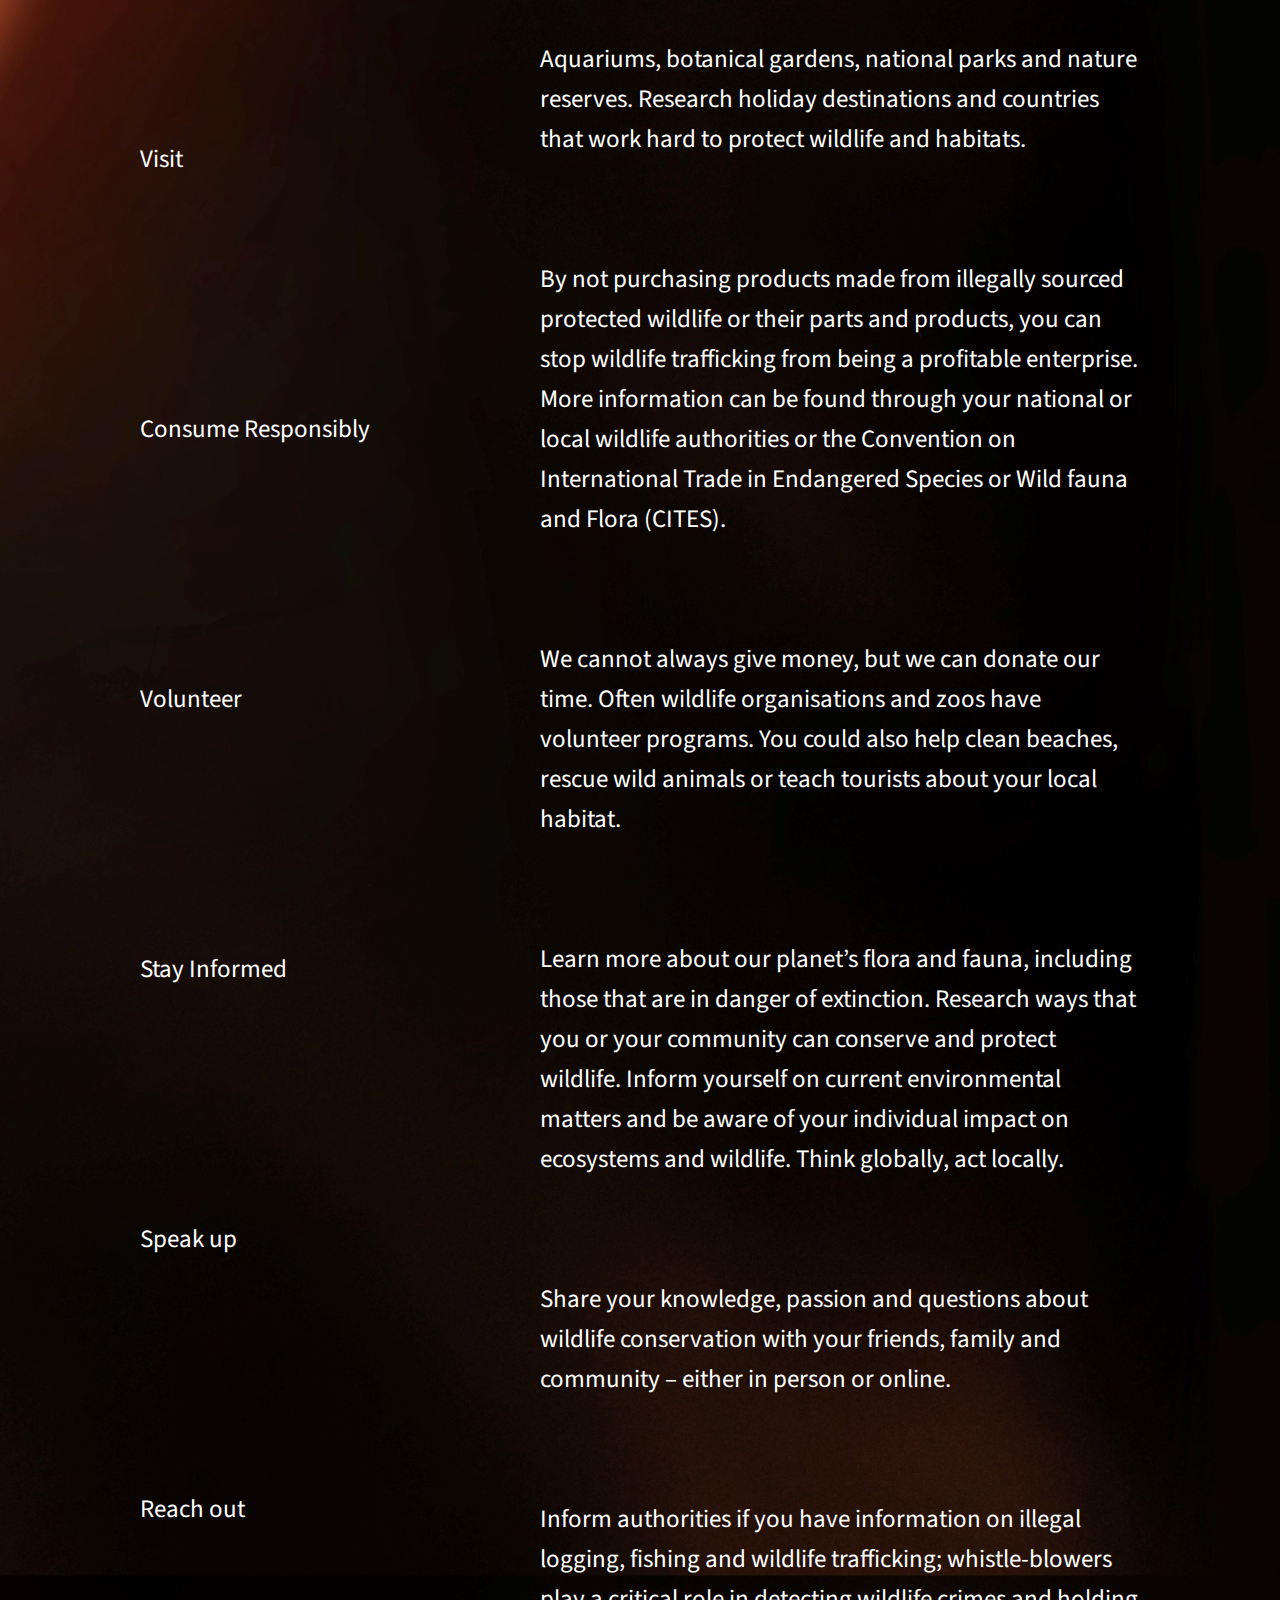
<file: getinvolved.html>
<!DOCTYPE html>
<html>
<head>
	<title>hello</title>
		<meta name='viewport' content='width=device-width, initial-scale=1'>
		<link rel="stylesheet" type="text/css" href="assets/global.css">
		<link href="https://fonts.googleapis.com/css2?family=Source+Sans+Pro&display=swap" rel="stylesheet">
</head>
<body>
		<div class="logowwdhape">
			<img src="photos/logo-WWD_en_304x140.png" class="logowwdnya">
		</div>
		<button class="tombolhape" onclick="document.getElementById('overlay').classList.add('show')">
		</button>
		
		<button class="tomboltutup" onclick="document.getElementById('overlay').classList.remove('show')"></button>

			<div class="overlay" id="overlay">
			<a href="index.html"><div class="menufont1">
			Home	
			</div></a>
			<a href="getinvolved.html"><div class="menufont">
			Get Involved	
			</div></a>
			<div class="menufont">
			Events	
			</div>
			<div class="menufont">
			Materials	
			</div>
			<div class="menufont">
			Festivals	
			</div>
			<div class="menufont">
			Messages	
			</div>
			<div class="menufont">
			Media	
			</div>															
		</div>

		<nav>
			<div class="holderlogowwd"><img src="photos/logo-WWD_en_304x140.png" class="logowwduy"></div>

			<section id="menubar">

			</section>

		</nav>

		<section class="awal2">
			<div class="bagianatas2">
				<div class="awalget1">
					<h1 class="awalget">How to get Involved</h1>
				</div>
				<div class="bawahget2">
					<p class="bawahget">There are plenty of ways for you to join the World Wildlife Day celebrations, wherever you are. World Wildlife Day has been oberved in the in the past by people, groups and authorities around the world and in various ways. Whether you take part in big events or even the smallest of gatherings, you can help raise awareness of wildlife and promote conservation and sustainable use!
					</p>
				</div>
				<div class="bawahgetget2">
					<p class="bawahgetget">Here are some of our suggestions for this year's celebrations:</p>
				</div>
				<div class="masukbullets">
					<p class="bulletsawal">Get to know the animal and plant species under threat where you live, in your area or country, and find out more on the threats and challenges they and their habitats face, and what can be done to conserve them. Share this knowledge with your family and friends.</p>

					<p class="bulletsawal">Spread the word on social media: share your thoughts and upload a picture of yourself and those closest to you with our action card, or use our Social Media Kit for inspiration.</p>

					<p class="bulletsawal">Use our hashtags for this year's celebration: #WorldWildlifeDay #WWD2020 #SustainingAllLife #Biodiversity2020 #SustainableUse</p>

​					<p class="bulletsawal">
					And do follow the official Twitter, 	Facebook and Instagram accounts of World Wildlife Day.
					</p>
				</div>								
			</div>
		</section>
		
		<section class="orangeblock">
			<div class="pengisi"></div>
			<div class="potoholder">
				<img src="photos/14.jpg" class="potosuy">
			</div>
			<div class="titlenya">
				<h1 class="fontjudul">
				Bring WWD With You	
				</h1>
			</div>
			<div class="isinya">
				<p class="isinyani">
				Bring World Wildlife Day with you to class and talk to students and educators about wildlife and biodiversity. Young people are the future leaders of wildlife conservation. A thriving planet and a rich biodiversity are their birthright, and they deserve a future where humans live in harmony with the wildlife that shares the planet with us.	
				</p>
			</div>			
		</section>

		<section class="whiteblock">
			<div class="titlewhite">
				<h1 class="judule">
				Organize	
				</h1>
			</div>
			<div class="bagiantext">
				<p class="isiputih">
				Organize or enter a competition! It can take many forms, for examples, an art competition, a photo competition, a speech competition on the world's rich biological diversity, or on the links between all living creatures and their habitats. Or why not a World Wildlife Day marathon? It’s up to you!	
				</p>
			</div>
			<div class="potoputih">
				<img src="photos/15.jpg" class="potonyani">
			</div>
		</section>

		<section class="orangeblock">
			<div class="pengisi"></div>
			<div class="potoholder">
				<img src="photos/16.jpg" class="potosuy">
			</div>
			<div class="titlenya">
				<h1 class="fontjudul">
				Engage	
				</h1>
			</div>
			<div class="isinya">
				<p class="isinyani">
				Engage with celebrities, influencers, athletes, politicians, businesses and appoint them as Wildlife Conservation Ambassadors or key opinion leaders.	
				</p>
			</div>			
		</section>

		<section class="whiteblock">
			<div class="titlewhite">
				<h1 class="judule">
				Take WWD to the street	
				</h1>
			</div>
			<div class="bagiantext">
				<p class="isiputih">
				Take the World Wildlife Day to the street: raise awareness about wildlife protection and engage with people through conversation, billboards and street parades.	
				</p>
			</div>
			<div class="potoputih">
				<img src="photos/18.jpeg" class="potonyani">
			</div>
		</section>

		<section class="orangeblock">
			<div class="pengisi"></div>
			<div class="potoholder">
				<img src="photos/20.jpg" class="potosuy">
			</div>
			<div class="titlenya">
				<h1 class="fontjudul">
				Show Appreciation	
				</h1>
			</div>
			<div class="isinya">
				<p class="isinyani">
				Show your appreciation for rangers, law enforcement officers, as well as youth conservation leaders and all those who are on the frontlines every day in the fight to conserve wildlife.	
				</p>
			</div>			
		</section>

		<section class="whiteblock">
			<div class="titlewhite">
				<h1 class="judule">Launch a New Campaign</h1></div>
			<div class="bagiantext">
				<p class="isiputih">
				Launch a new campaign linked to World Wildlife Day – make it specific to
 				a local issue or species!	
				</p>
			</div>
			<div class="potoputih">
				<img src="photos/19.jpg" class="potonyani">
			</div>
		</section>

		<section class="orangeblock">
			<div class="pengisi"></div>
			<div class="potoholder">
				<img src="photos/13.jpg" class="potosuy">
			</div>
			<div class="titlenya">
				<h1 class="fontjudul">
				Organize	
				</h1>
			</div>
			<div class="isinya">
				<p class="isinyani">
				Organize a talk show, a presentation or discussions at your local school or university on wildlife life conservation and biodiversity.	
				</p>
			</div>			
		</section>

		<section class="whiteblock">
			<div class="titlewhite">
				<h1 class="judule">
				Collect Signatures	
				</h1>
			</div>
			<div class="bagiantext">
				<p class="isiputih">
				Collect signatures for a "say ‘no’ to illegal wildlife products" campaign.	
				</p>
			</div>
			<div class="potoputih">
				<img src="photos/21.jpg" class="potonyani">
			</div>
		</section>

		<section class="orangeblock">
			<div class="pengisi"></div>
			<div class="potoholder">
				<img src="photos/11.jpg" class="potosuy">
			</div>
			<div class="titlenya">
				<h1 class="fontjudul">
				Set Up a Wildlife Exhibition	
				</h1>
			</div>
			<div class="isinya">
				<p class="isinyani">
				Set up a wildlife exhibition for education and awareness building following the theme of the year when possible.	
				</p>
			</div>			
		</section>

		<section class="whiteblock">
			<div class="titlewhite">
				<h1 class="judule">
				Visit your Local Zoo	
				</h1>
			</div>
			<div class="bagiantext">
				<p class="isiputih">
				Visit your local zoo, wildlife park, museum, botanical gardens or national park.

				Collaborate with local zoos, parks, botanical gardens, national parks, aquariums or museums and encourage them to celebrate World Wildlife Day – suggest entry by donation on that day!

				Our partners such as World Association of Zoos and Aquariums (WAZA) are encouraging their members to celebrate the day.

				Use your talent to show your support to wildlife and biodiversity conservation and inspire the world.	
				</p>
			</div>
			<div class="potoputih">
				<img src="photos/12.jpg" class="potonyani">
			</div>
		</section>

		<section class="orangeblock">
			<div class="pengisi"></div>
			<div class="potoholder">
				<img src="photos/17.jpg" class="potosuy">
			</div>
			<div class="titlenya">
				<h1 class="fontjudul">
				Donate	
				</h1>
			</div>
			<div class="isinya">
				<p class="isinyani">
				Donate to your local conservation projects. Remember, donations are not always financial!

				Hold a screening of wildlife films. Interested in hosting the screening of the winning film or finalists of this year's World Wildlife Day Film Showcase? Check out the page for this year's contest on the website of our partner, Jackson Wild.

				Have Fun! World Wildlife Day is a celebration and your own creativity is the only limit!	
				</p>
			</div>			
		</section>

		<section class="emas">
			<div class="holderemas">
				<p class="emasni">Make sure to announce your event so we can see how World Wildlife Day is being celebrated around the world!

				<p class="bawahnyaemas">Everyday wildlife protection
				Wildlife conservation is an issue that needs attention every day.</p>

				<p class="bawahnyaemas">The threats weighing on wildlife are often large and complex, so much so individuals might feel powerless about them. However, every person’s small actions add up to a much larger solution – making the difference between a species surviving or disappearing forever.</p>
			</div>			
		</section>

		<section class="endinggetinv">
			<div class="atasnyabawah">
			<div class="atasnyalist">
				<h7 class="atasss">Just #DoOneThingToday to make a difference and help wildlife conservation.</h7>
			</div>
			<div class="sidekiri">
				<p class="headnya1">Set A Goal</p>
				<p class="headnya">Mobilize</p>
				<p class="headnya">Visit</p>
				<p class="headnya">Consume Responsibly</p>
				<p class="headnya">Volunteer</p>
				<p class="headnya">Stay Informed</p>
				<p class="headnya">Speak up</p>
				<p class="headnya">Reach out</p>
			</div>
			<div class="sidekanan">
				<p class="textkananawal">Live your daily life with the smallest negative impact on the environment, wildlife, their habitats, or the planet’s biodiversity.
				</p>
				<p class="textkanan">Encourage local schools, clubs, governments and businesses to discuss wildlife conservation and what you and your community can do to help.
				</p>
				<p class="textkanan">Aquariums, botanical gardens, national parks and nature reserves. Research holiday destinations and countries that work hard to protect wildlife and habitats.
				</p>
				<p class="textkanan">By not purchasing products made from illegally sourced protected wildlife or their parts and products, you can stop wildlife trafficking from being a profitable enterprise. More information can be found through your national or local wildlife authorities or the Convention on International Trade in Endangered Species or Wild fauna and Flora (CITES).
				</p>
				<p class="textkanan">We cannot always give money, but we can donate our time. Often wildlife organisations and zoos have volunteer programs. You could also help clean beaches, rescue wild animals or teach tourists about your local habitat.
				</p>
				<p class="textkanan">Learn more about our planet’s flora and fauna, including those that are in danger of extinction. Research ways that you or your community can conserve and protect wildlife. Inform yourself on current environmental matters and be aware of your individual impact on ecosystems and wildlife. Think globally, act locally.
				</p>
				<p class="textkanan">Share your knowledge, passion and questions about wildlife conservation with your friends, family and community – either in person or online.
				</p>
				<p class="textkanan">Inform authorities if you have information on illegal logging, fishing and wildlife trafficking; whistle-blowers play a critical role in detecting wildlife crimes and holding criminal smugglers accountable. 
				</p>
			</div>				
			</div>

			<footer class="ending">
				<div class="bawah11"><a href="index.html"><p style="color: white; margin-top: 100px;margin-left: 130px;">HOME</p></a></div>
				<div class="bawah1"><a href="about.html"><p style="color: white;">ABOUT US</p></a></div>
				<div class="bawah2"><a>This site is managed by the CITES Secretariat</a></div> 
				<a class="bawah3">Designed by Daffa Andrian</a>
				<a class="bawah4">daffandrian000@gmail.com</a>

			</footer>


		</section>
</body>
</html>

<script>
	    var menus = [
        "<a href='index.html'>Home</a>",
        "<a href='getinvolved.html'>Get Involved</a>",
        "Events",
        "Materials",
        "Film Festivals",
        "Messages",
        "Media",
        "Email Us"
    ]

    var allMenusAsOne = ""

    for (var index = 0; index < menus.length; index++) {

        allMenusAsOne += "<h2 class='boris'>" + menus[index] + "</h2>"
    } 

    document.getElementById("menubar").innerHTML = allMenusAsOne
</script>
</file>
<file: assets/global.css>
* {
	margin: 0;
	padding: 0;
}

@font-face {
    font-family: 'Baloo-Regular';
    src:url('Baloo-Regular.ttf.woff') format('woff'),
        url('Baloo-Regular.ttf.svg#Baloo-Regular') format('svg'),
        url('Baloo-Regular.ttf.eot'),
        url('Baloo-Regular.ttf.eot?#iefix') format('embedded-opentype'); 
    font-weight: normal;
    font-style: normal;
}

.logowwdhape {
	display: none;
}

main {
	width: 1920px;
	height: 1080px;
}

.tombolhape {
	width:32px;
	height: 32px;
	border-radius: 10px;
	background-color: grey;
	position: fixed;
	display: none;
}

.overlay {
	display: none;
}

.tomboltutup {
	display: none;
}

nav {
    position: fixed;
	width: 100%;
	height: 69px;
	background-color: rgb(80,38,15);
}

nav section {
	float: left;
	width: 1300px;
	height: 69px;
}


nav h2 {
	float: left;
	margin-top: 18px;
	margin-right: 25px;
	margin-left: 25px;
	font-family: 'Baloo-Regular', sans-serif;
	font-size: 22.62px;
	font-weight: 400;
    font-style: normal;
    color: white;
}

nav h2 a {
	text-decoration: none;
    color: white;
}

.holderlogowwd {
	float: left; 
	width: 470px;	
}

.logowwduy {
	width: 110px;
	margin-left:300px;
	margin-top: 8px;
}

.awal {
	float: left;
	margin-top: 69px;
	height: 730px;
	width:1920px;
	background: url("../photos/ini2.jpg");

}


.maret {

	color: white;
	float: left;
	margin-top: 150px;
	margin-left: 900px;	
	font-family: 'Baloo-Regular', sans-serif;
	font-size: 46px;
	font-weight: 400;
    font-style: normal;
    color: white;
}

.title {
	margin-left: 400px;
	color: white;
	float: left;	
	font-family: 'Baloo-Regular', sans-serif;
	color: rgb(204,157,49);
	font-size: 140px;
	font-weight: 400;
    font-style: normal;

}

.subhead {
	color: white;
	margin-left: 460px;
	font-size: 50px;
	float: left;	
	font-family: 'Baloo-Regular', sans-serif;
	font-weight: 400;
    font-style: normal;

}

.logowwd {
	margin-left: 30px
	width: 50px;
	float: left;
}


.text {
	color: white;
}

.menuatas {
	width: 1000px;
	height: 40px;
	float: left;
}

.photoatas {
	float: left;
    margin-top: 69px;
	width: 100%;
	height: 730px;
}

.quotes {
	float: left;
	width: 1920px;
	height: 700px;
	background-color: rgb(79,36,12);
}

.tengahni {
	float: left;
	height: 100%;
	width: 45%;
}


h1.quote1 {
	float: left;
	text-align: right;
	margin-top: 250px;
	margin-right:100px;
	margin-left: 200px;
	font-family: 'Source Sans Pro', sans-serif;
	font-size: 65px;
	font-weight: 400;
    font-style: normal;
    color: white;
}

.kananpoto {
	margin-left: 470px;
	float: right;
	height: 100%;
	width: 30%;
}

.phototengah {
	margin-top: 50px;
	float: left;
	width: 100%;
	height: 90%;
}

.aboutt {
	height: 900px;
	width:1920px;
	background-color: rgb(46,29,19);
	float: left;
}

section.aboutt p {
	color: white;
	float: left;
	text-align: left;
	margin-top: 250px;
	margin-right:465px;
	margin-left: 200px;
	font-family: 'Source Sans Pro', sans-serif;
	font-size: 39.09px;
	font-weight: 200;
	line-height: 70px;
    font-style: normal;
    color: white;
}

.button {
	margin-left: 200px;
	margin-top: 90px;
	width: 270px;
	height: 60px;
	border-radius: 10px;
	background-color: rgb(87,45,20);
	margin-right: 20px;
	float: left;
}

.punyareadmore {
	float: left;
	font-size: 30px;
	color: white;
	margin: 0;
	padding-left: 60px;	
}

.maleceo {

	float: left;
	width: 1920px;
	height: 500px;
	background-color: rgb(160,77,31)
}

.femaleceo {

	float: left;
	width: 1920px;
	height: 500px;
	background-color: rgb(160,77,31)
}

.divmale {

	width:600px;
	height: 380px;
	float: left;	
}

.gambarom {
	width:100%;
	height: 100%;
	margin-top: 70px;
	padding-left: 40px;
	float: left;	
}

.divfemale {
	margin-left:300px;
	width:600px;
	height: 380px;
	float: left	
}

.gambartante {

	width:100%;
	height: 100%;
	margin-top: 70px;
	padding-left: 40px;
	float: left;	
}

.tulisancowok {
	width: 700px;
	float: left;
	margin-left:400px;
	margin-top: 130px;	
}

.cowokkanan {
	float: left;
	color: white;
	float: left;
	text-align: left;
	font-family: 'Source Sans Pro', sans-serif;
	font-size: 25px;
	font-weight: 100;
	line-height: 40px;
    font-style: normal;
    color: white;
}

.tulisancewek {
	width: 700px;
	float: left;
	margin-left: 100px;
	margin-top: 130px;	
}

.cewekkiri {
	float: left;
	float: left;
	color: white;
	float: left;
	text-align: right;
	font-family: 'Source Sans Pro', sans-serif;
	font-size: 25px;
	font-weight: 100;
	line-height: 40px;
    font-style: normal;
    color: white;
	
}

.bawahhome {
	width: 1920px;
	height: 1000px;
	float: left;
	background-image: url("../photos/potobawah.jpg");
	background-size: 100%;

}

.partner {
	height: 70%;
	width: 45%;
	float: left;

}

h3.kawan {
	color: white;
	margin-left: 380px;
	margin-top: 130px;
	margin-bottom: 100px;
	font-size: 48.83px;
	float: left;	
	font-family: 'Baloo-Regular', sans-serif;
	color: white;
	font-weight: 400;
    font-style: normal;	
}

.inipotobawah {
	width: 100%;
	height: 100%;
}

.partnars {
	width:100%;
	float: left;
	margin-bottom: 30px;	
}

.logoss1 {
	width: 100%;	
}

.logos1 {
	width:200px;
	margin-left: 180px;
	margin-right: 10px;
	float: left;
}

.logoss {
	margin-left: 20px;
	width: 60%;	
}

.logos {
	width:200px;
	margin-left: 10px;
	margin-right: 10px;
	float: left;
}

.logosss {
	width: 70%;
	margin-top: 20px;	
}

.kananbawah {
	width: 700px;
	height: 450px;
	border-radius: 20px;
	background-color: rgb(87,54,25);
	margin-top: 180px;
	margin-left: 200px;

	float: left;
}

.framecoklat {
	width:100%;
	height: 50%;
	float: left;
}

.ikut {
	color: white;
	margin-left: 130px;
	margin-top: 130px;
	margin-bottom: 100px;
	font-size: 75px;
	float: left;	
	font-family: 'Baloo-Regular', sans-serif;
	color: white;
	font-weight: 400;
    font-style: normal;	
    float: left;
}

.tombolikut {
	margin-left: 230px;
	margin-top: 20px;
	width: 240px;
	height: 70px;
	border-radius: 10px;
	background-color: rgb(87,45,20);
	font-family: 'Source Sans Pro', sans-serif;
	font-size: 25px;
	font-weight: 100;
    font-style: normal;
    color: white;

}

.ending {
	float: left;
	width: 600px;
	height: 300px;
	margin-left: 600px;
}

.bawah1 {
	margin-left: 300px;
	margin-top: 30px;
	color: white;
	font-size: 25px;
	font-family: 'Source Sans Pro', Sans Serif;

}

.bawah11 {
	margin-left: 190px;
	margin-top: 30px;
	color: white;
	font-size: 25px;
	font-family: 'Source Sans Pro', Sans Serif;

}

.bawah2 {
	margin-left: 180px;
	margin-top: 50px;
	color: white;
	font-size: 20px;
	font-family: 'Source Sans Pro', Sans Serif;

}

.bawah3 {
	margin-left: 250px;
	margin-top: 220px;
	color: white;
	font-size: 20px;
	font-family: 'Source Sans Pro', Sans Serif;

}

.bawah4 {
	margin-left: 247px;
	margin-top: 120px;
	color: white;
	font-size: 20px;
	font-family: 'Source Sans Pro', Sans Serif;

}

/*HOME BERHENTI DISINI*/

.awalget1 {
	float: left;
	width:100%;	
}

.awalget {
	color: white;
	margin-top: 90px;
	font-size: 48.83px;
	float: left;	
	font-family: 'Baloo-Regular', sans-serif;
	color: white;
	font-weight: 400;
    font-style: normal;	
}

.bawahget2 {
	float: left;
	width:100%;
	margin-top: 23px;
}

.bawahget {
	color: white;
	font-size: 25px;
	font-family: 'Source Sans Pro', Sans Serif;	
}

.bawahgetget2 {
	float: left;
	width:100%;
	margin-top: 50px;
}

.bawahgetget{
	color: white;
	font-size: 25px;
	font-family: 'Source Sans Pro', Sans Serif;	
}

.masukbullets {
	width: 700px;
	float: right;
}

.bulletsawal {
	margin-top: 40px;
	color: white;
	font-size: 25px;
	font-family: 'Source Sans Pro', Sans Serif;		
}


.awal2 {
	float: left;
	margin-top: 69px;
	height: 1050px;
	width:1920px;
	background: url("../photos/ini2.jpg"); background-size: 130%;

}

.bagianatas2 {
	width: 900px;
	height: 100%;
	margin: auto;
}

.orangeblock {
	width:100%;
	height: 1080px;
	float: left;
	background-color: rgb(194,119,49);

}

.whiteblock {
	width:100%;
	height: 1080px;
	float: left;
	background-color: white;

}

.emas {
	float: left;
	width: 100%;
	height: 600px;
	background-color: rgb(118,85,39);
}

.pengisi {
	float: left;
	width:55%;
	height: 50%;
}

.potoholder {
	float: right;
	width:44%;
	height: 100%;
}

.titlenya {
	width: 49.8%;
	float: right;
	height: 10%;
}

.fontjudul {
	color: white;
	font-size: 48.83px;
	float: left;	
	font-family: 'Baloo-Regular', sans-serif;
	color: white;
	font-weight: 400;
    font-style: normal;	
}

.isinya {
	width: 40%;
	float: left;
	margin-left: 120px;
	height: 45%;	
}

.isinyani {
	color: white;
	font-size: 25px;
	float: left;	
	font-family: 'Source Sans Pro', Sans Serif;
	font-weight: 400;
    font-style: normal;	
}

.potosuy {
	height: 100%;
}

.titlewhite {
	width: 800px;
	height: 200px;
	margin: auto;	
}

.judule {
	color: black;
	margin-top: 100px;
	font-size: 48.83px;
	float: left;	
	font-family: 'Baloo-Regular', sans-serif;
	font-weight: 400;
    font-style: normal;	
}

.bagiantext {
	width: 800px;
	height: 200px;
	margin: auto;	
}

.isiputih {
	color: black;
	font-size: 25px;
	float: left;	
	font-family: 'Source Sans Pro', Sans Serif;
	font-weight: 400;
    font-style: normal;		
}

.potoputih {
	width: 800px;
	height: 600px;
	margin: auto;		
}

.potonyani {
	width:100%;
}

.holderemas {
	height: 100%;
	width:800px;
	margin:auto;

}

.emasni {
	line-height: 40px;
	margin-top: 100px;
	color: white;
	font-size: 25px;
	float: left;	
	font-family: 'Source Sans Pro', Sans Serif;
	font-weight: 400;
    font-style: normal;		
}

.bawahnyaemas {
	line-height: 40px;
	margin-top: 50px;
	color: white;
	font-size: 25px;
	float: left;	
	font-family: 'Source Sans Pro', Sans Serif;
	font-weight: 400;
    font-style: normal	
}

.endinggetinv {
	float: left;
	width: 100%;
	height: 3000px;
	background-image: url("../photos/bawahnya.jpg"); background-size: 100%;
}

.atasnyabawah {
	margin: auto;
	width: 1000px;
	height: 90%;

}

.atasnyalist {
	margin: auto;
	width: 100%;
	height: 350px;
}

.sidekiri {
	float: left;
	width: 40%;
	height: 2000px;
	
}

.sidekanan {
	float: left;
	width: 60%;
	height: 2000px;	
}

.atasss {
	line-height: 40px;
	margin-left: 100px;
	margin-top: 150px;
	color: white;
	font-size: 25px;
	float: left;	
	font-family: 'Source Sans Pro', Sans Serif;
	font-weight: 400;
    font-style: bold;	
}

.headnya1 {
	line-height: 40px;
	margin-top: 50px;
	margin-right: 150px;
	color: white;
	font-size: 25px;
	float: left;	
	font-family: 'Source Sans Pro', Sans Serif;
	font-weight: 400;
    font-style: bold;	
}

.headnya {
	line-height: 40px;
	margin-top: 230px;
	margin-right: 150px;
	color: white;
	font-size: 25px;
	float: left;	
	font-family: 'Source Sans Pro', Sans Serif;
	font-weight: 400;
    font-style: bold;	
}

.textkananawal {
	line-height: 40px;
	margin-top: 50px;
	color: white;
	font-size: 25px;
	float: left;	
	font-family: 'Source Sans Pro', Sans Serif;
	font-weight: 400;
    font-style: bold;	
}

.textkanan {
	line-height: 40px;
	margin-top: 100px;
	color: white;
	font-size: 25px;
	float: left;	
	font-family: 'Source Sans Pro', Sans Serif;
	font-weight: 400;
    font-style: bold;	
}

/*GET INVOLVED BERHENTI DISINI*/

.aboutbesar {
	width:1920;
	height: 2050px;
	background-image: url("../photos/bawahnya.jpg"); background-size: 100%;
}

.tengahnyaabout {
	width:900px;
	height: 80%;
	margin: auto;
}

.kotakjudulnya {
	width:100%;
	height: 100px;	
}

.judulnya {
	color: white;
	margin-top: 160px;
	font-size: 48.83px;
	float: left;	
	font-family: 'Baloo-Regular', sans-serif;
	font-weight: 400;
    font-style: normal;	
}

.textkanan1 {
	line-height: 40px;
	margin-top: 50px;
	color: white;
	font-size: 25px;
	float: left;	
	font-family: 'Source Sans Pro', Sans Serif;
	font-weight: 400;
    font-style: bold;	
}


/*ABOUT BERHENTU DISINI*/



@media (max-width: 500px) {

* {
	margin: 0;
	padding: 0;
}

nav h2 {
	float: left;
	margin-right: 20px;
	font-family: 'Baloo-Regular', sans-serif;
	font-size: 16px;
	font-weight: normal;
    font-style: normal;
}


@font-face {
    font-family: 'Baloo-Regular';
    src:url('Baloo-Regular.ttf.woff') format('woff'),
        url('Baloo-Regular.ttf.svg#Baloo-Regular') format('svg'),
        url('Baloo-Regular.ttf.eot'),
        url('Baloo-Regular.ttf.eot?#iefix') format('embedded-opentype'); 
    font-weight: normal;
    font-style: normal;
}

.logowwdhape {
	left: 20px;
	top: 20px;
	position: fixed;
	width:120px;
	height: 60px;
	display: block;
}

.logowwdnya {
	width:100%;
	height: 100%;
}

.menufont1 {
	font-size: 22.62;
	margin-top: 50px;
	margin-left: 30px;
	font-family: 'Baloo-Regular', sans-serif;
	font-size: 22.62px;
	font-weight: 400;
    font-style: normal;
    color: white;
}

.menufont {
	font-size: 22.62;
	margin-top: 30px;
	margin-left: 30px;
	font-family: 'Baloo-Regular', sans-serif;
	font-size: 22.62px;
	font-weight: 400;
    font-style: normal;
    color: white;
}

.tombolhape {
	right: 30px;
	top: 30px;
	width:32px;
	height: 32px;
	border-radius: 10px;
	background-color: rgb(80,38,15);
	position: fixed;
	display: block;
}

.tomboltutup{
	position: fixed;
	width:75px;
	height: 100vh;
	left: 0;
	top:0;
	opacity: 0;
	display: block;
}

.overlay {
	top: 0;
	right:-300px;
	position: fixed;
	width:300px;
	height:100vh;
	background-color: rgb(80,38,15);
	display: block;
}

.overlay.show {
	right:0;

}

main {
	width: 375px;
	height: 1080px;
}

nav {
    position: fixed;
	width: 375px;
	height: 667px;
	background-color: rgb(80,38,15);
	display: none;
}

nav section {
	float: left;
	width: 375px;
	height: 69px;
}


nav h2 {
	float: left;
	margin-top: 18px;
	margin-right: 25px;
	margin-left: 25px;
	font-family: 'Baloo-Regular', sans-serif;
	font-size: 22.62px;
	font-weight: 400;
    font-style: normal;
    color: white;
}

.holderlogowwd {
	float: left; 
	width: 470px;	
}

.logowwduy {
	width: 110px;
	margin-left:300px;
	margin-top: 8px;
}

.awal {
	float: left;
	margin-top: 0px;
	height: 370px;
	width:375px;
	background: url("../photos/ini2.jpg");

}


.maret {

	color: white;
	float: left;
	margin-top: 120px;
	margin-left: 150px;	
	font-family: 'Baloo-Regular', sans-serif;
	font-size: 20px;
	font-weight: 400;
    font-style: normal;
    color: white;
}

.title {
	margin-left: 27px;
	float: left;	
	font-family: 'Baloo-Regular', sans-serif;
	color: rgb(204,157,49);
	font-size: 39.06px;
	font-weight: 400;
    font-style: normal;

}

.subhead {
	text-align: center;
	color: white;
	margin-left: 20px;
	font-size: 20px;
	float: left;	
	font-family: 'Baloo-Regular', sans-serif;
	font-weight: 400;
    font-style: normal;

}

.logowwd {
	margin-left: 30px
	width: 50px;
	float: left;
}


.text {
	color: white;
}

.menuatas {
	width: 1000px;
	height: 40px;
	float: left;
}

.photoatas {
	float: left;
    margin-top: 69px;
	width: 100%;
	height: 730px;
}

.quotes {
	float: left;
	width: 375px;
	height: 180px;
	background-color: rgb(79,36,12);
}

.tengahni {
	float: left;
	height: 100%;
	width: 45%;
}


h1.quote1 {
	float: left;
	text-align: right;
	margin-top: 20px;
	margin-right:100px;
	margin-left: 30px;
	font-family: 'Source Sans Pro', sans-serif;
	font-size: 25px;
	font-weight: 400;
    font-style: normal;
    color: white;
}

.kananpoto {
	margin-left: 20px;
	float: right;
	height: 120%;
	width: 40%;
}

.phototengah {
	float: left;
	width: 100%;
	height: 80%;
}

.aboutt {
	height: 500px;
	width: 375px;
	background-color: rgb(46,29,19);
	float: left;
}

section.aboutt p {
	color: white;
	float: left;
	text-align: left;
	margin-top: 50px;
	margin-right: 20px;
	margin-left: 20px;
	font-family: 'Source Sans Pro', sans-serif;
	font-size: 20px;
	font-weight: 200;
	line-height: 30px;
    font-style: normal;
    color: white;
}

.button {
	margin-left: 30px;
	margin-top: 90px;
	width: 270px;
	height: 60px;
	border-radius: 10px;
	background-color: rgb(87,45,20);
	margin-right: 20px;
	float: left;
	font-family: 'Source Sans Pro', sans-serif;
	font-size:16px;
	font-weight: 100;
    font-style: normal;
    color: white;
}


.maleceo {

	float: left;
	width: 355px;
	height: 450px;
	margin-left: 10px;
	margin-top: 30px;
	border-radius: 10px;
	background-color: rgb(160,77,31)
}

.femaleceo {

	float: left;
	width: 355px;
	height: 450px;
	margin-left: 10px;
	margin-top: 30px;
	border-radius: 10px;
	background-color: rgb(160,77,31)
}

.divmale {

	width:345px;
	height: 270px;
	float: left;	
}

.gambarom {
	width:90%;
	height: 64%;
	margin-top: 35px;
	padding-left: 20px;
	float: left;	
}

.divfemale {
	margin: 0;
	width: 375px;
	height: 270px;
	float: left;
}

.gambartante {
	margin-top: 40px;
	padding-left: 30px;
	width: 80%;
	height: 80%;
	float: left;	
}

.tulisancowok {
	width: 300px;
	float: left;
	margin-left:25px;
	margin-top: 0px;	
}

.cowokkanan {
	float: left;
	text-align: center;
	font-family: 'Source Sans Pro', sans-serif;
	font-size: 16px;
	font-weight: 100;
	line-height: 20px;
    font-style: normal;
    color: white;
}

.tulisancewek {
	width: 300px;
	float: left;
	margin-left: 25px;
	margin-top: 30px;	
}

.cewekkiri {
	float: left;
	text-align: center;
	font-family: 'Source Sans Pro', sans-serif;
	font-size: 16px;
	font-weight: 100;
	line-height: 20px;
    font-style: normal;
    color: white;
	
}

.bawahhome {
	margin-top: 20px;
	width: 375px;
	height: 800px;
	float: left;
	background-image: url("../photos/potobawah.jpg");
	background-size: 100%;

}

.partner {
	height: 35%;
	width: 100%;
	float: left;

}

h3.kawan {
	color: white;
	margin-left: 145px;
	margin-top: 30px;
	margin-bottom: 100px;
	font-size: 22.62px;
	float: left;	
	font-family: 'Baloo-Regular', sans-serif;
	color: white;
	font-weight: 400;
    font-style: normal;	
}

.inipotobawah {
	width: 100%;
	height: 100%;
}

.partnars {
	width:100%;
	float: left;
	margin-bottom: 0px;	
}

.logos1 {
	width:100px;
	margin-left: 20px;
	margin-right: 10px;
	float: left;
}

.logos {
	width:100px;
	margin-left: 10px;
	margin-right: 10px;
	float: left;
}


.kananbawah {
	width: 375px;
	height: 250px;
	border-radius: 0px;
	background-color: rgb(87,54,25);
	margin-top: 0px;
	margin-left: 0px;

	float: left;
}

.framecoklat {
	width:100%;
	height: 40%;
	float: left;
}

.ikut {
	color: white;
	margin-left: 65px;
	margin-top: 60px;
	margin-bottom: 100px;
	font-size: 42px;
	float: left;	
	font-family: 'Baloo-Regular', sans-serif;
	color: white;
	font-weight: 400;
    font-style: normal;	
    float: left;
}

.tombolikut {
	margin-left: 110px;
	margin-top: 40px;
	width: 160px;
	height: 40px;
	border-radius: 10px;
	background-color: rgb(87,45,20);
	font-family: 'Source Sans Pro', sans-serif;
	font-size:16px;
	font-weight: 100;
    font-style: normal;
    color: white;

}

.ending {
	float: left;
	width: 375px;
	height: 300px;
	margin-left:0px;
}

.bawah1 {
	margin-left: 155px;
	margin-top: 60px;
	color: white;
	font-size: 16px;
	font-family: 'Source Sans Pro', Sans Serif;

}

.bawah11 {
	margin-left: 40px;
	margin-top: 30px;
	color: white;
	font-size: 16px;
	font-family: 'Source Sans Pro', Sans Serif;

}

.bawah2 {
	margin-left: 80px;
	margin-top: 50px;
	color: white;
	font-size: 11px;
	font-family: 'Source Sans Pro', Sans Serif;

}

.bawah3 {
	margin-left: 125px;
	margin-top: 220px;
	color: white;
	font-size: 11px;
	font-family: 'Source Sans Pro', Sans Serif;

}

.bawah4 {
	margin-left: 122px;
	margin-top: 120px;
	color: white;
	font-size: 11px;
	font-family: 'Source Sans Pro', Sans Serif;

}

/*HOME BERHENTI DISINI*/

.awalget1 {
	float: left;
	width:100%;	
}

.awalget {
	color: white;
	margin-left: 30px;
	margin-top: 90px;
	font-size: 31.99px;
	float: left;	
	font-family: 'Baloo-Regular', sans-serif;
	color: white;
	font-weight: 400;
    font-style: normal;	
}

.bawahget2 {
	float: left;
	width:90%;
	margin-top: 23px;

}

.bawahget {
	margin-left: 30px;
	color: white;
	font-size: 16px;
	font-family: 'Source Sans Pro', Sans Serif;	
}

.bawahgetget2 {
	float: left;
	width:100%;
	margin-top: 50px;
}

.bawahgetget{
	margin-left: 30px;
	color: white;
	font-size: 16px;
	font-family: 'Source Sans Pro', Sans Serif;	
}

.masukbullets {
	width: 300px;
	float: right;
	margin-right: 30px;
}

.bulletsawal {
	margin-left: 30px;
	margin-top: 40px;
	color: white;
	font-size: 16px;
	font-family: 'Source Sans Pro', Sans Serif;		
}


.awal2 {
	float: left;
	margin-top: 0px;
	height: 1050px;
	width: 375px;
	background: url("../photos/ini2.jpg"); background-size: 130%;

}

.bagianatas2 {
	width: 375px;
	height: 100%;
	margin: auto;
}

.orangeblock {
	width:100%;
	height: 500px;
	float: left;
	background-color: rgb(194,119,49);

}

.whiteblock {
	width:100%;
	height: 500px;
	float: left;
	background-color: white;

}

.emas {
	float: left;
	width: 100%;
	height: 400px;
	background-color: rgb(118,85,39);
}

.pengisi {
	float: left;
	width:0%;
	height: 0%;
}

.potoholder {
	margin-top: 20px;
	margin-left: 20px;
	float: left;
	width:90%;
	height: 200px;
}

.titlenya {
	width: 70%;
	margin-left: 20px;
	margin-top: 20px;
	float: left;
	height: 50px;
}

.fontjudul {
	color: white;
	font-size: 22.62px;
	float: left;	
	font-family: 'Baloo-Regular', sans-serif;
	color: white;
	font-weight: 400;
    font-style: normal;	
}

.isinya {
	width: 90%;
	float: left;
	margin-left: 20px;
	height: 45%;	
}

.isinyani {
	color: white;
	font-size: 16px;
	float: left;	
	font-family: 'Source Sans Pro', Sans Serif;
	font-weight: 400;
    font-style: normal;	
}

.potosuy {
	height: 100%;
	width: 100%;
}

.titlewhite {
	width: 90%;
	height: 0px;
	margin-top: 30px;
	margin-left: 20px;	
}

.judule {
	color: black;
	margin-top: 20px;
	font-size: 22.62px;
	float: left;	
	font-family: 'Baloo-Regular', sans-serif;
	font-weight: 400;
    font-style: normal;	
}

.bagiantext {
	width: 90%;
	height: 200px;
	margin: auto;	
}

.isiputih {
	color: black;
	font-size: 16px;
	float: left;	
	font-family: 'Source Sans Pro', Sans Serif;
	font-weight: 400;
    font-style: normal;		
}

.potoputih {
	width: 90%;
	height: 200px;
	margin: auto;		
}

.potonyani {
	width:100%;
}

.holderemas {
	height: 100%;
	width:90%;
	margin:auto;

}

.emasni {
	line-height: 20px;
	margin-top: 40px;
	color: white;
	font-size: 16px;
	float: left;	
	font-family: 'Source Sans Pro', Sans Serif;
	font-weight: 400;
    font-style: normal;		
}

.bawahnyaemas {
	line-height: 20px;
	margin-top: 50px;
	color: white;
	font-size: 16px;
	float: left;	
	font-family: 'Source Sans Pro', Sans Serif;
	font-weight: 400;
    font-style: normal	
}

.endinggetinv {
	float: left;
	width: 375px;
	height: 3000px;
	background-image: url("../photos/bawahnya.jpg"); background-size: 100%;
}

.atasnyabawah {
	margin: auto;
	width: 375px;
	height: 300px;

}

.atasnyalist {
	margin: auto;
	width: 100%;
	height: 100px;
}

.sidekiri {
	float: left;
	width: 30%;
	height: 2500px;
	
}

.sidekanan {
	float: left;
	width: 60%;
	height: 2500px;	
}

.atasss {
	line-height: 30px;
	margin-left: 20px;
	margin-top: 30px;
	color: white;
	font-size: 16px;
	float: left;	
	font-family: 'Source Sans Pro', Sans Serif;
	font-weight: 400;
    font-style: bold;	
}

.headnya1 {
	line-height: 40px;
	margin-top: 50px;
	margin-right: 30px;
	margin-left: 20px;
	color: white;
	font-size: 16px;
	float: left;	
	font-family: 'Source Sans Pro', Sans Serif;
	font-weight: 400;
    font-style: bold;	
}

.headnya {
	line-height: 20px;
	margin-top: 290px;
	margin-right: 30px;
	margin-left: 30px;
	color: white;
	font-size: 16px;
	float: left;	
	font-family: 'Source Sans Pro', Sans Serif;
	font-weight: 400;
    font-style: bold;	
}

.textkananawal {
	line-height: 30px;
	margin-left: 10px;
	margin-top: 50px;
	color: white;
	font-size: 16px;
	float: left;	
	font-family: 'Source Sans Pro', Sans Serif;
	font-weight: 400;
    font-style: bold;	
}

.textkanan {
	line-height: 30px;
	margin-left: 10px;
	margin-top: 100px;
	color: white;
	font-size: 16px;
	float: left;	
	font-family: 'Source Sans Pro', Sans Serif;
	font-weight: 400;
    font-style: bold;	
}

/*GET INVOLVED BERHENTI DISINI*/

.aboutbesar {
	width:375px;
	height: 2050px;
	background-image: url("../photos/bawahnya.jpg"); background-size: 100%;
}

.tengahnyaabout {
	width:355px;
	height: 80%;
	margin: auto;
}

.kotakjudulnya {
	width:100%;
	height: 50px;	
}

.judulnya {
	color: white;
	margin-left: 20px;
	margin-top: 140px;
	font-size: 22.62px;
	float: left;	
	font-family: 'Baloo-Regular', sans-serif;
	font-weight: 400;
    font-style: normal;	
}

.textkanan1 {
	margin-left: 20px;
	line-height: 25px;
	margin-top: 50px;
	color: white;
	font-size: 16px;
	float: left;	
	font-family: 'Source Sans Pro', Sans Serif;
	font-weight: 400;
    font-style: bold;	
}



}
</file>
